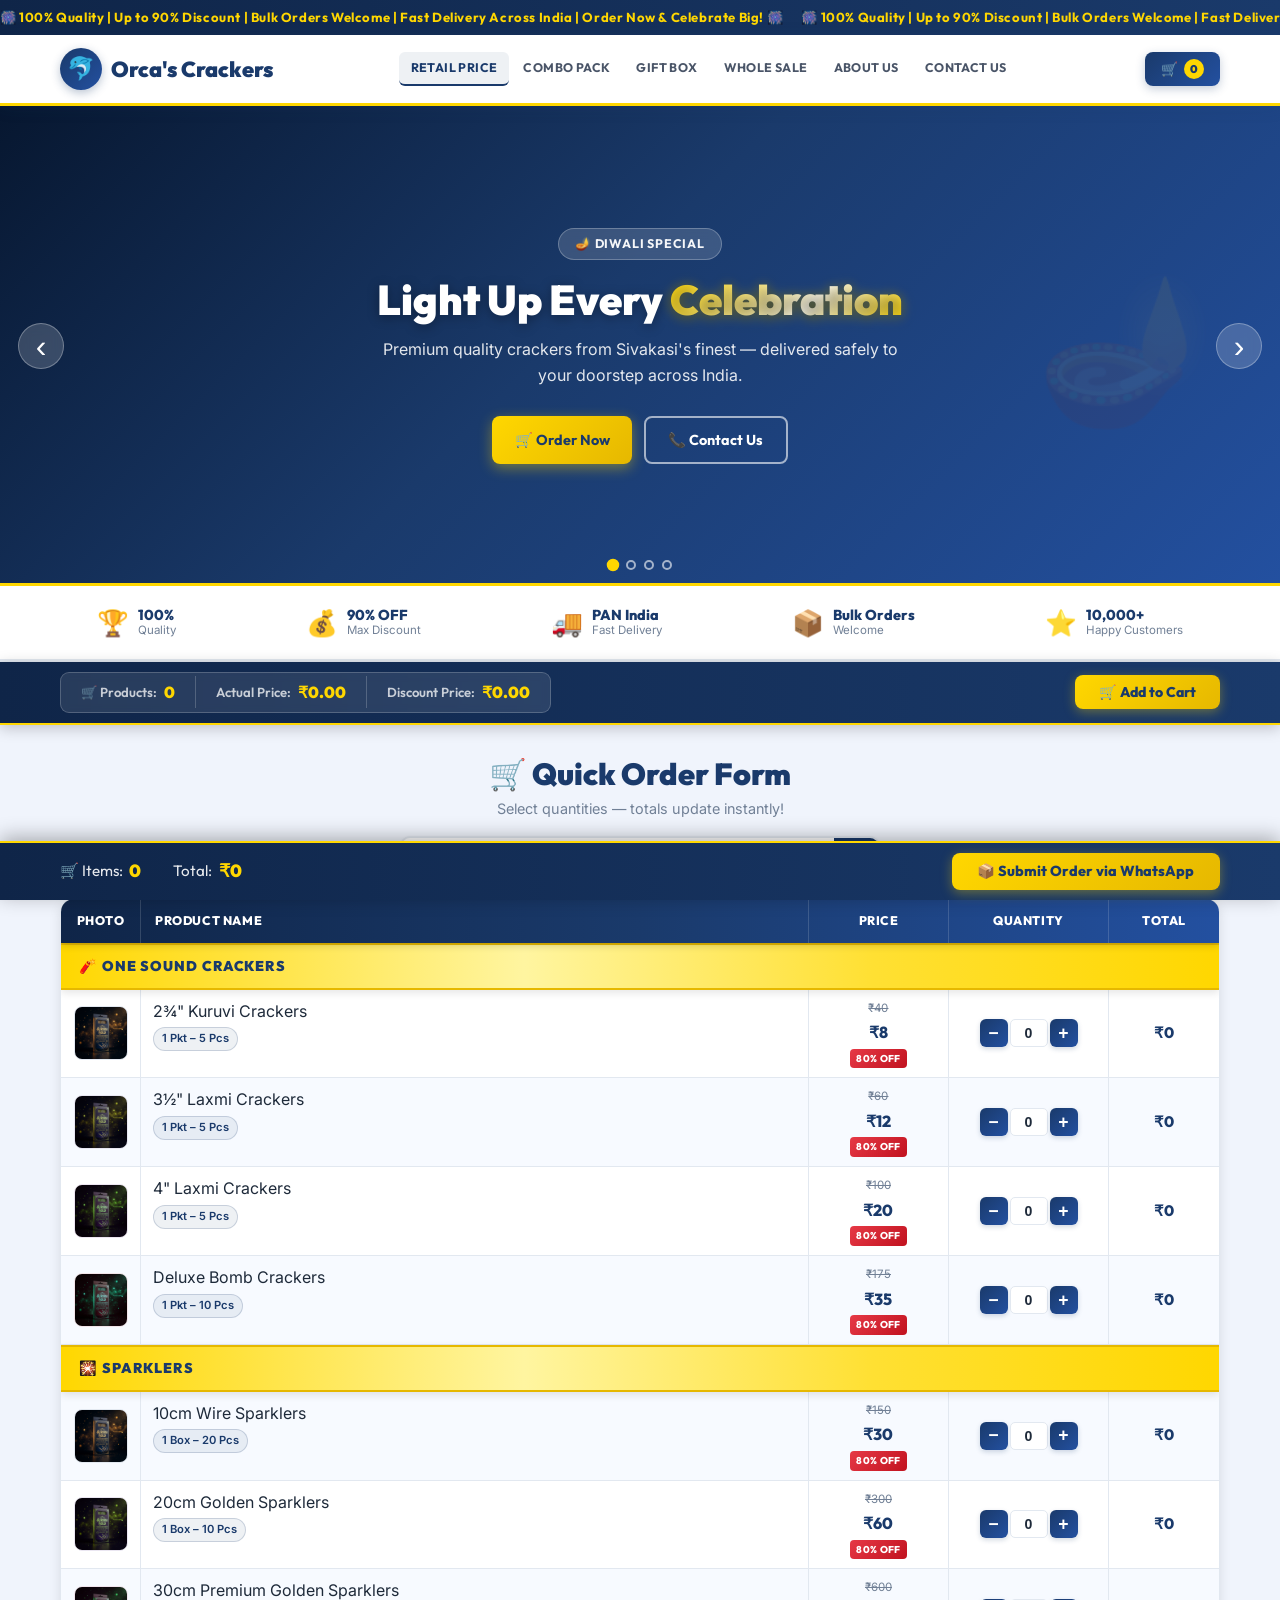
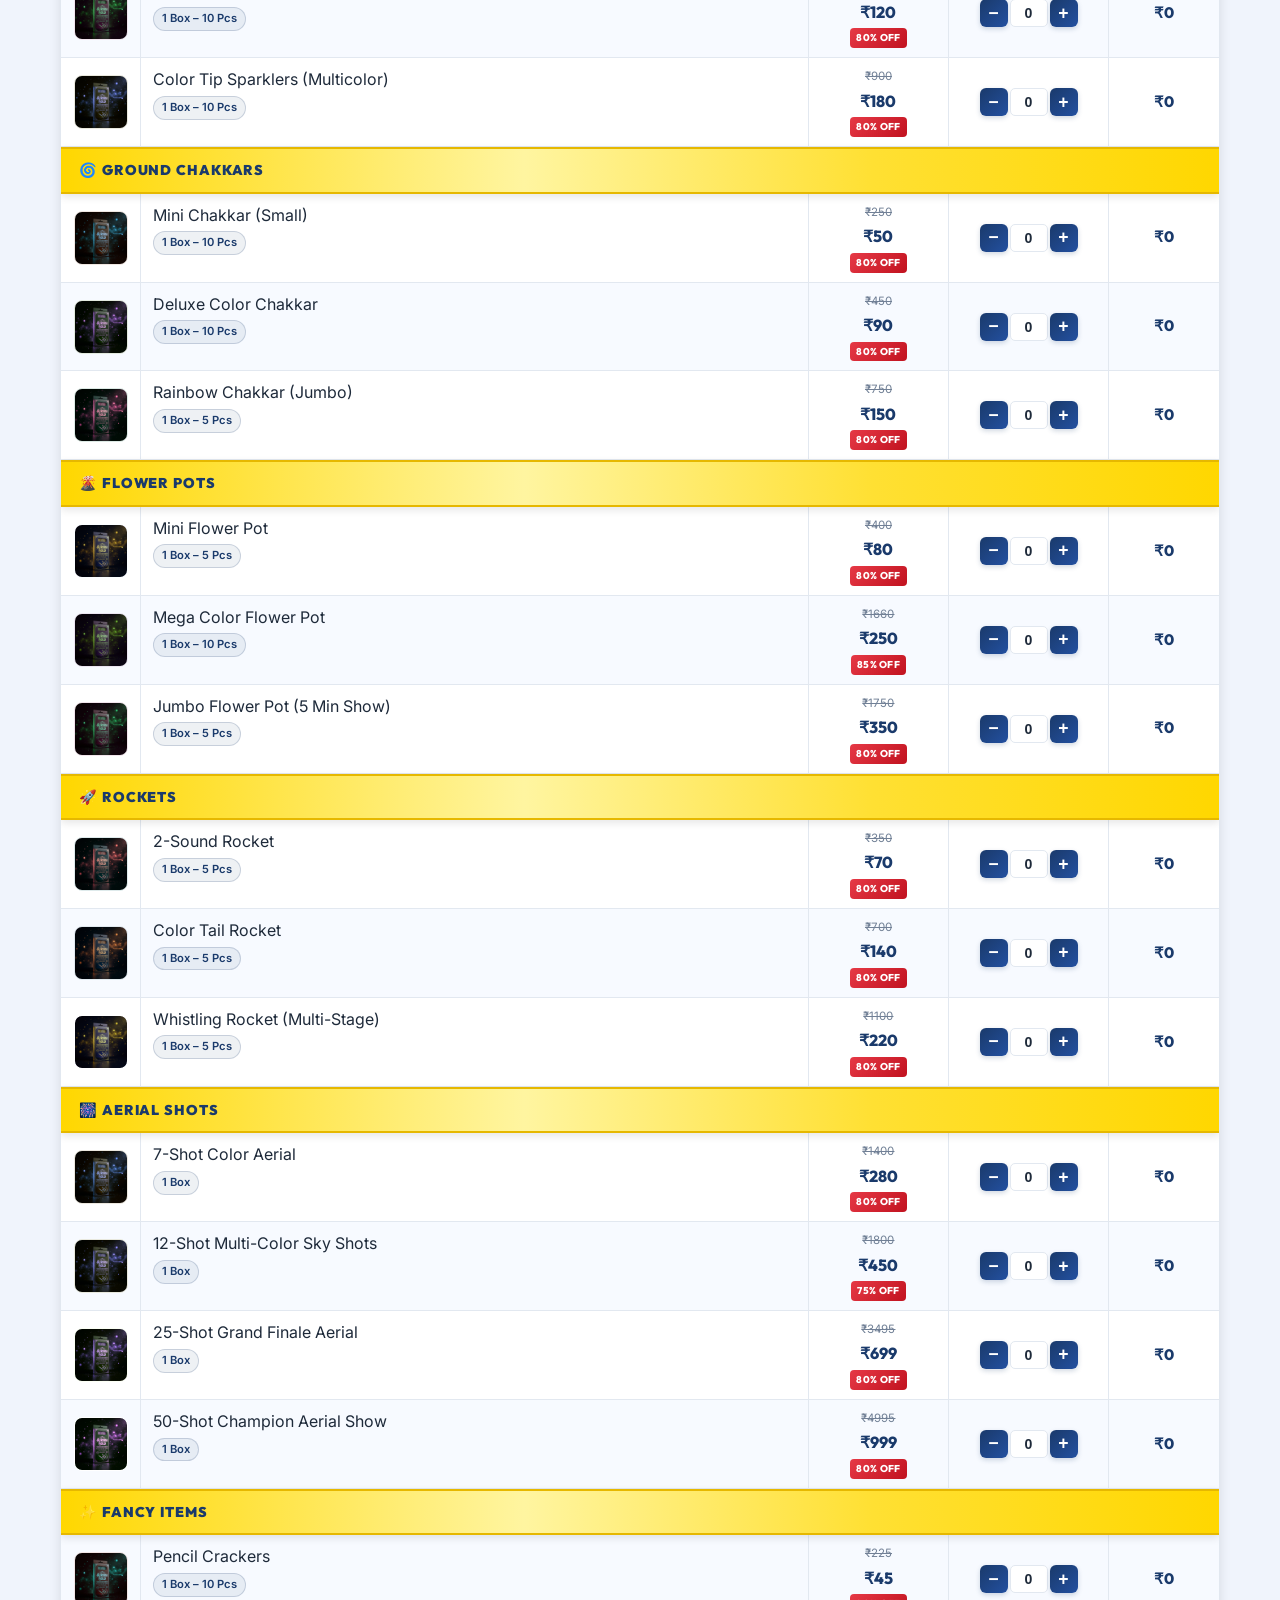
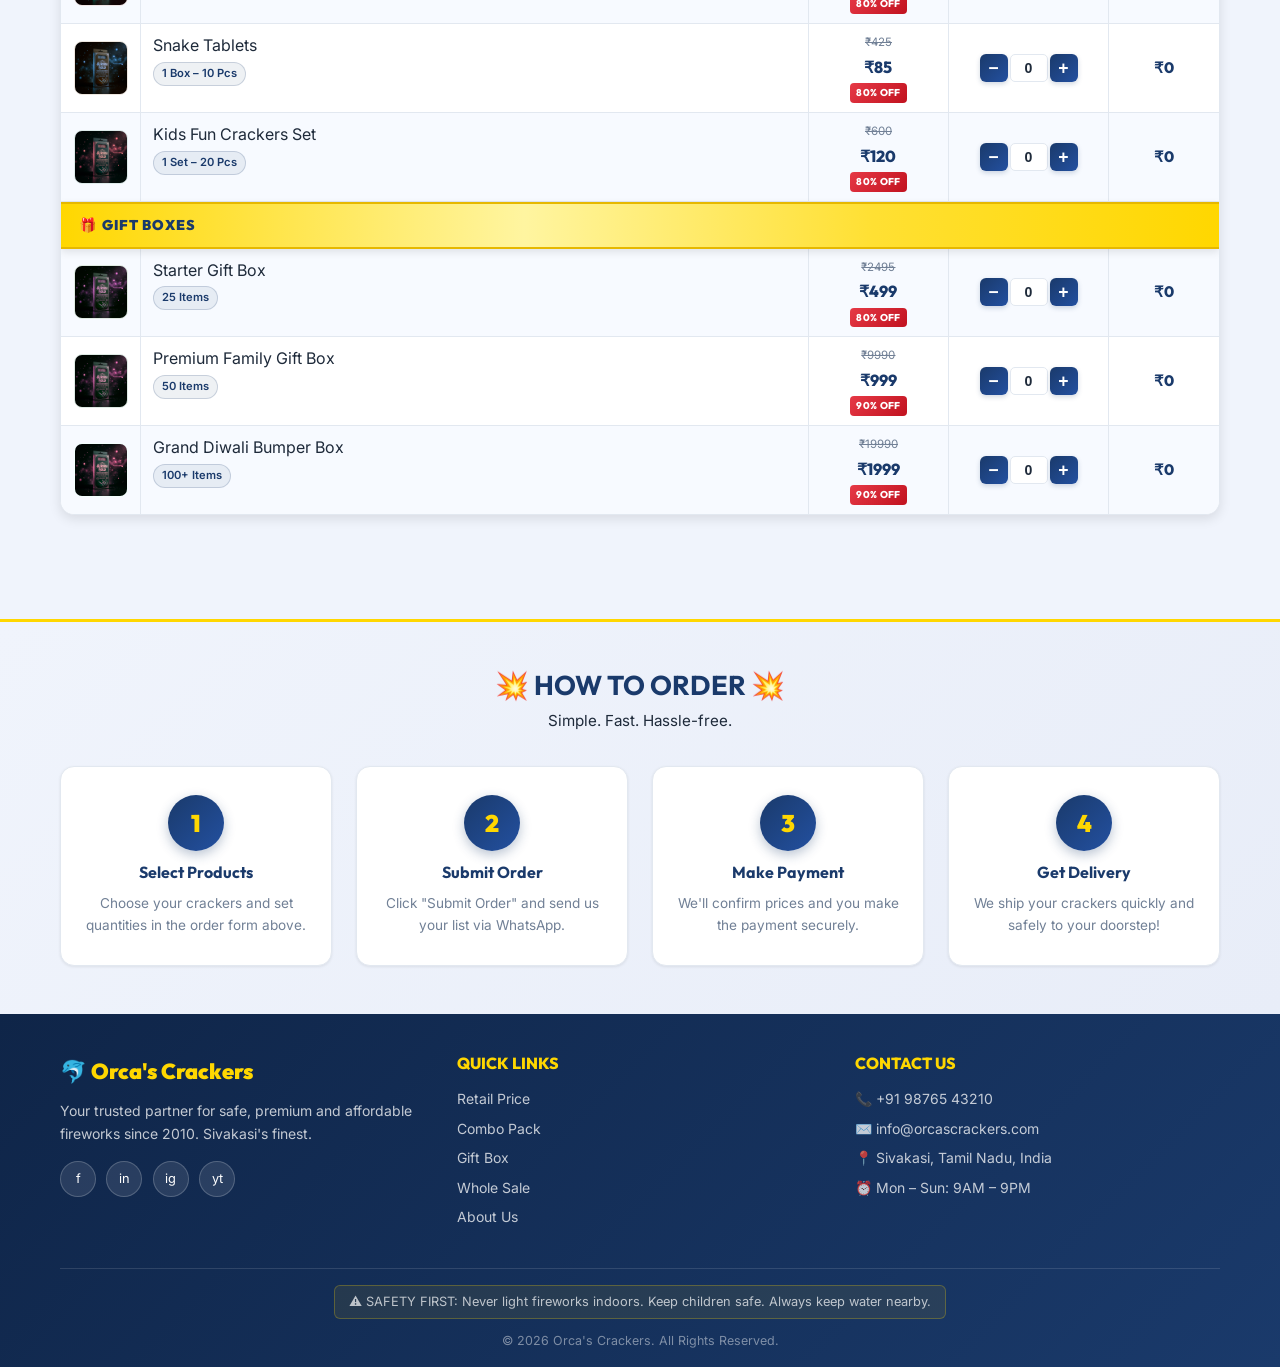
<file: index.html>
<!DOCTYPE html>
<html lang="en">
<head>
  <meta charset="UTF-8">
  <meta name="viewport" content="width=device-width, initial-scale=1.0">
  <title>Orca's Crackers | Buy Firecrackers Online at Best Prices</title>
  <meta name="description" content="Shop premium quality fireworks for Diwali and celebrations. Enjoy up to 90% discount on bulk orders at Orca's Crackers, Sivakasi.">
  <link rel="stylesheet" href="css/design-system.css">
  <link rel="stylesheet" href="css/styles.css">
</head>
<body>

  <!-- Announcement Bar -->
  <div class="announcement-bar">
    <span class="marquee">🎆 100% Quality | Up to 90% Discount | Bulk Orders Welcome | Fast Delivery Across India | Order Now &amp; Celebrate Big! 🎆 &nbsp;&nbsp;&nbsp;&nbsp;&nbsp; 🎆 100% Quality | Up to 90% Discount | Bulk Orders Welcome | Fast Delivery Across India | Order Now &amp; Celebrate Big! 🎆</span>
  </div>

  <!-- Main Header -->
  <header class="main-header">
    <div class="container nav-container">
      <div class="logo">
        <div class="logo-img">🐬</div>
        Orca's Crackers
      </div>

      <nav class="nav-links" id="main-nav">
        <a href="index.html" class="active">Retail Price</a>
        <a href="combo.html">Combo Pack</a>
        <a href="giftbox.html">Gift Box</a>
        <a href="wholesale.html">Whole Sale</a>
        <a href="index.html#about">About Us</a>
        <a href="#contact">Contact Us</a>
      </nav>

      <div style="display:flex;align-items:center;gap:0.75rem;">
        <button class="nav-cart-btn" onclick="document.getElementById('checkout-btn').click()">
          🛒 <span class="cart-count-badge" id="nav-cart-count">0</span>
        </button>
        <button class="mobile-menu-btn" id="mobile-menu-btn">☰</button>
      </div>
    </div>
  </header>

  <!-- Sliding Hero Banner -->
  <section id="home" class="hero-slider" aria-label="Hero Banner">

    <div class="slider-track" id="sliderTrack">

      <!-- Slide 1 -->
      <div class="slide slide-1">
        <div class="hero-particles" aria-hidden="true">
          <span>🎆</span><span>✨</span><span>🎇</span><span>⭐</span><span>🎆</span>
          <span>🌟</span><span>✨</span><span>🎇</span><span>🎆</span><span>⭐</span>
        </div>
        <div class="slide-content">
          <span class="slide-tag">🪔 Diwali Special</span>
          <h1>Light Up Every <span class="slide-highlight">Celebration</span></h1>
          <p>Premium quality crackers from Sivakasi's finest — delivered safely to your doorstep across India.</p>
          <div class="hero-btns">
            <a href="#products" class="btn btn-primary">🛒 Order Now</a>
            <a href="#contact" class="btn btn-outline">📞 Contact Us</a>
          </div>
        </div>
        <div class="slide-deco">🪔</div>
      </div>

      <!-- Slide 2 -->
      <div class="slide slide-2">
        <div class="hero-particles" aria-hidden="true">
          <span>🚀</span><span>💥</span><span>🌋</span><span>🔥</span><span>🚀</span>
          <span>💥</span><span>🌋</span><span>🔥</span><span>🚀</span><span>💥</span>
        </div>
        <div class="slide-content">
          <span class="slide-tag">💰 Massive Savings</span>
          <h1>Up to <span class="slide-highlight">90% Discount</span> on All Orders</h1>
          <p>Wholesale prices for everyone — bulk orders get special pricing. More crackers, less money!</p>
          <div class="hero-btns">
            <a href="#products" class="btn btn-primary">🎆 Shop Now</a>
            <a href="#wholesale" class="btn btn-outline">📦 Bulk Orders</a>
          </div>
        </div>
        <div class="slide-deco">🎆</div>
      </div>

      <!-- Slide 3 -->
      <div class="slide slide-3">
        <div class="hero-particles" aria-hidden="true">
          <span>🎁</span><span>⭐</span><span>🎉</span><span>🌟</span><span>🎁</span>
          <span>⭐</span><span>🎉</span><span>🌟</span><span>🎁</span><span>⭐</span>
        </div>
        <div class="slide-content">
          <span class="slide-tag">🎁 Perfect for Gifting</span>
          <h1>Exclusive <span class="slide-highlight">Gift Boxes</span> for Every Occasion</h1>
          <p>Curated gift sets for Diwali, weddings & festivals. 25 to 100+ items packed beautifully.</p>
          <div class="hero-btns">
            <a href="#giftbox" class="btn btn-primary">🎁 View Gift Boxes</a>
            <a href="#contact" class="btn btn-outline">📞 Enquire Now</a>
          </div>
        </div>
        <div class="slide-deco">🎁</div>
      </div>

      <!-- Slide 4 -->
      <div class="slide slide-4">
        <div class="hero-particles" aria-hidden="true">
          <span>🛡️</span><span>✅</span><span>🚚</span><span>⚡</span><span>🛡️</span>
          <span>✅</span><span>🚚</span><span>⚡</span><span>🛡️</span><span>✅</span>
        </div>
        <div class="slide-content">
          <span class="slide-tag">🚚 Pan India Delivery</span>
          <h1>Safe & <span class="slide-highlight">Fast Delivery</span> to Your Doorstep</h1>
          <p>Secure, moisture-proof packaging. Orders dispatched within 24 hours from Sivakasi.</p>
          <div class="hero-btns">
            <a href="#products" class="btn btn-primary">🛒 Start Ordering</a>
            <a href="#about" class="btn btn-outline">ℹ️ Know More</a>
          </div>
        </div>
        <div class="slide-deco">🚚</div>
      </div>

    </div><!-- /slider-track -->

    <!-- Arrows -->
    <button class="slider-arrow slider-prev" id="sliderPrev" aria-label="Previous">&#8249;</button>
    <button class="slider-arrow slider-next" id="sliderNext" aria-label="Next">&#8250;</button>

    <!-- Dots -->
    <div class="slider-dots" id="sliderDots">
      <button class="dot active" data-index="0" aria-label="Slide 1"></button>
      <button class="dot" data-index="1" aria-label="Slide 2"></button>
      <button class="dot" data-index="2" aria-label="Slide 3"></button>
      <button class="dot" data-index="3" aria-label="Slide 4"></button>
    </div>

  </section>

  <!-- Trust Stats Strip -->
  <div class="trust-strip">
    <div class="container trust-strip-inner">
      <div class="trust-item"><span class="trust-icon">🏆</span><div><strong>100%</strong><small>Quality</small></div></div>
      <div class="trust-item"><span class="trust-icon">💰</span><div><strong>90% OFF</strong><small>Max Discount</small></div></div>
      <div class="trust-item"><span class="trust-icon">🚚</span><div><strong>PAN India</strong><small>Fast Delivery</small></div></div>
      <div class="trust-item"><span class="trust-icon">📦</span><div><strong>Bulk Orders</strong><small>Welcome</small></div></div>
      <div class="trust-item"><span class="trust-icon">⭐</span><div><strong>10,000+</strong><small>Happy Customers</small></div></div>
    </div>
  </div>



  <!-- Sticky Cart Bar -->
  <div class="sticky-top-cart" id="sticky-cart-bar">
    <div class="container sticky-top-cart-container">
      <div class="cart-stats">
        <div class="stat-item"><span class="stat-label">🛒 Products:</span> <span id="top-item-count">0</span></div>
        <div class="stat-divider"></div>
        <div class="stat-item"><span class="stat-label">Actual Price:</span> <span id="top-actual-price">₹0.00</span></div>
        <div class="stat-divider"></div>
        <div class="stat-item"><span class="stat-label">Discount Price:</span> <span id="top-discount-price">₹0.00</span></div>
      </div>
      <button class="top-checkout-btn" onclick="document.getElementById('checkout-btn').click()">🛒 Add to Cart</button>
    </div>
  </div>

  <!-- Quick Order / Product List -->
  <section id="products" class="quick-order">
    <div class="container">
      <div class="order-section-title">
        <h2>🛒 Quick Order Form</h2>
        <p>Select quantities — totals update instantly!</p>
      </div>

      <!-- Search Bar -->
      <div class="product-search-bar">
        <div class="search-box">
          <input type="text" placeholder="Search products..." id="product-search">
          <button class="search-btn">🔍</button>
        </div>
      </div>

      <!-- Single wrapper with all categories -->
      <div class="order-table-wrapper">
        <div class="order-table-head">
          <div>Photo</div>
          <div>Product Name</div>
          <div>Price</div>
          <div>Quantity</div>
          <div>Total</div>
        </div>

        <!-- ════ ONE SOUND CRACKERS ════ -->
        <div class="category-row">🧨 ONE SOUND CRACKERS</div>
        <div class="product-row" data-price="8" data-actual="40"><div class="cell img-cell" data-label="Photo"><img src="assets/images/product_sparkler.png" class="row-img" alt="p"></div><div class="cell name-cell" data-label="Name">2¾" Kuruvi Crackers <span class="pkg-badge">1 Pkt – 5 Pcs</span></div><div class="cell" data-label="Price"><div class="price-cell"><span class="price-old">₹40</span><span class="price-new">₹8</span><span class="disc-tag">80% OFF</span></div></div><div class="cell" data-label="Quantity"><div class="qty-selector"><button class="qty-btn minus">−</button><input type="number" class="qty-input" value="0" min="0"><button class="qty-btn plus">+</button></div></div><div class="cell row-total" data-label="Total">₹0</div></div>
        <div class="product-row" data-price="12" data-actual="60"><div class="cell img-cell" data-label="Photo"><img src="assets/images/product_sparkler.png" class="row-img" alt="p" style="filter:hue-rotate(30deg)"></div><div class="cell name-cell" data-label="Name">3½" Laxmi Crackers <span class="pkg-badge">1 Pkt – 5 Pcs</span></div><div class="cell" data-label="Price"><div class="price-cell"><span class="price-old">₹60</span><span class="price-new">₹12</span><span class="disc-tag">80% OFF</span></div></div><div class="cell" data-label="Quantity"><div class="qty-selector"><button class="qty-btn minus">−</button><input type="number" class="qty-input" value="0" min="0"><button class="qty-btn plus">+</button></div></div><div class="cell row-total" data-label="Total">₹0</div></div>
        <div class="product-row" data-price="20" data-actual="100"><div class="cell img-cell" data-label="Photo"><img src="assets/images/product_sparkler.png" class="row-img" alt="p" style="filter:hue-rotate(60deg)"></div><div class="cell name-cell" data-label="Name">4" Laxmi Crackers <span class="pkg-badge">1 Pkt – 5 Pcs</span></div><div class="cell" data-label="Price"><div class="price-cell"><span class="price-old">₹100</span><span class="price-new">₹20</span><span class="disc-tag">80% OFF</span></div></div><div class="cell" data-label="Quantity"><div class="qty-selector"><button class="qty-btn minus">−</button><input type="number" class="qty-input" value="0" min="0"><button class="qty-btn plus">+</button></div></div><div class="cell row-total" data-label="Total">₹0</div></div>
        <div class="product-row" data-price="35" data-actual="175"><div class="cell img-cell" data-label="Photo"><img src="assets/images/product_sparkler.png" class="row-img" alt="p" style="filter:hue-rotate(120deg)"></div><div class="cell name-cell" data-label="Name">Deluxe Bomb Crackers <span class="pkg-badge">1 Pkt – 10 Pcs</span></div><div class="cell" data-label="Price"><div class="price-cell"><span class="price-old">₹175</span><span class="price-new">₹35</span><span class="disc-tag">80% OFF</span></div></div><div class="cell" data-label="Quantity"><div class="qty-selector"><button class="qty-btn minus">−</button><input type="number" class="qty-input" value="0" min="0"><button class="qty-btn plus">+</button></div></div><div class="cell row-total" data-label="Total">₹0</div></div>

        <!-- ════ SPARKLERS ════ -->
        <div class="category-row">🎇 SPARKLERS</div>
        <div class="product-row" data-price="30" data-actual="150"><div class="cell img-cell" data-label="Photo"><img src="assets/images/product_sparkler.png" class="row-img" alt="p"></div><div class="cell name-cell" data-label="Name">10cm Wire Sparklers <span class="pkg-badge">1 Box – 20 Pcs</span></div><div class="cell" data-label="Price"><div class="price-cell"><span class="price-old">₹150</span><span class="price-new">₹30</span><span class="disc-tag">80% OFF</span></div></div><div class="cell" data-label="Quantity"><div class="qty-selector"><button class="qty-btn minus">−</button><input type="number" class="qty-input" value="0" min="0"><button class="qty-btn plus">+</button></div></div><div class="cell row-total" data-label="Total">₹0</div></div>
        <div class="product-row" data-price="60" data-actual="300"><div class="cell img-cell" data-label="Photo"><img src="assets/images/product_sparkler.png" class="row-img" alt="p" style="filter:hue-rotate(45deg)"></div><div class="cell name-cell" data-label="Name">20cm Golden Sparklers <span class="pkg-badge">1 Box – 10 Pcs</span></div><div class="cell" data-label="Price"><div class="price-cell"><span class="price-old">₹300</span><span class="price-new">₹60</span><span class="disc-tag">80% OFF</span></div></div><div class="cell" data-label="Quantity"><div class="qty-selector"><button class="qty-btn minus">−</button><input type="number" class="qty-input" value="0" min="0"><button class="qty-btn plus">+</button></div></div><div class="cell row-total" data-label="Total">₹0</div></div>
        <div class="product-row" data-price="120" data-actual="600"><div class="cell img-cell" data-label="Photo"><img src="assets/images/product_sparkler.png" class="row-img" alt="p" style="filter:hue-rotate(90deg)"></div><div class="cell name-cell" data-label="Name">30cm Premium Golden Sparklers <span class="pkg-badge">1 Box – 10 Pcs</span></div><div class="cell" data-label="Price"><div class="price-cell"><span class="price-old">₹600</span><span class="price-new">₹120</span><span class="disc-tag">80% OFF</span></div></div><div class="cell" data-label="Quantity"><div class="qty-selector"><button class="qty-btn minus">−</button><input type="number" class="qty-input" value="0" min="0"><button class="qty-btn plus">+</button></div></div><div class="cell row-total" data-label="Total">₹0</div></div>
        <div class="product-row" data-price="180" data-actual="900"><div class="cell img-cell" data-label="Photo"><img src="assets/images/product_sparkler.png" class="row-img" alt="p" style="filter:hue-rotate(200deg)"></div><div class="cell name-cell" data-label="Name">Color Tip Sparklers (Multicolor) <span class="pkg-badge">1 Box – 10 Pcs</span></div><div class="cell" data-label="Price"><div class="price-cell"><span class="price-old">₹900</span><span class="price-new">₹180</span><span class="disc-tag">80% OFF</span></div></div><div class="cell" data-label="Quantity"><div class="qty-selector"><button class="qty-btn minus">−</button><input type="number" class="qty-input" value="0" min="0"><button class="qty-btn plus">+</button></div></div><div class="cell row-total" data-label="Total">₹0</div></div>

        <!-- ════ GROUND CHAKKARS ════ -->
        <div class="category-row">🌀 GROUND CHAKKARS</div>
        <div class="product-row" data-price="50" data-actual="250"><div class="cell img-cell" data-label="Photo"><img src="assets/images/product_sparkler.png" class="row-img" alt="p" style="filter:hue-rotate(160deg)"></div><div class="cell name-cell" data-label="Name">Mini Chakkar (Small) <span class="pkg-badge">1 Box – 10 Pcs</span></div><div class="cell" data-label="Price"><div class="price-cell"><span class="price-old">₹250</span><span class="price-new">₹50</span><span class="disc-tag">80% OFF</span></div></div><div class="cell" data-label="Quantity"><div class="qty-selector"><button class="qty-btn minus">−</button><input type="number" class="qty-input" value="0" min="0"><button class="qty-btn plus">+</button></div></div><div class="cell row-total" data-label="Total">₹0</div></div>
        <div class="product-row" data-price="90" data-actual="450"><div class="cell img-cell" data-label="Photo"><img src="assets/images/product_sparkler.png" class="row-img" alt="p" style="filter:hue-rotate(240deg)"></div><div class="cell name-cell" data-label="Name">Deluxe Color Chakkar <span class="pkg-badge">1 Box – 10 Pcs</span></div><div class="cell" data-label="Price"><div class="price-cell"><span class="price-old">₹450</span><span class="price-new">₹90</span><span class="disc-tag">80% OFF</span></div></div><div class="cell" data-label="Quantity"><div class="qty-selector"><button class="qty-btn minus">−</button><input type="number" class="qty-input" value="0" min="0"><button class="qty-btn plus">+</button></div></div><div class="cell row-total" data-label="Total">₹0</div></div>
        <div class="product-row" data-price="150" data-actual="750"><div class="cell img-cell" data-label="Photo"><img src="assets/images/product_sparkler.png" class="row-img" alt="p" style="filter:hue-rotate(290deg)"></div><div class="cell name-cell" data-label="Name">Rainbow Chakkar (Jumbo) <span class="pkg-badge">1 Box – 5 Pcs</span></div><div class="cell" data-label="Price"><div class="price-cell"><span class="price-old">₹750</span><span class="price-new">₹150</span><span class="disc-tag">80% OFF</span></div></div><div class="cell" data-label="Quantity"><div class="qty-selector"><button class="qty-btn minus">−</button><input type="number" class="qty-input" value="0" min="0"><button class="qty-btn plus">+</button></div></div><div class="cell row-total" data-label="Total">₹0</div></div>

        <!-- ════ FLOWER POTS ════ -->
        <div class="category-row">🌋 FLOWER POTS</div>
        <div class="product-row" data-price="80" data-actual="400"><div class="cell img-cell" data-label="Photo"><img src="assets/images/product_sparkler.png" class="row-img" alt="p" style="filter:hue-rotate(15deg)brightness(1.1)"></div><div class="cell name-cell" data-label="Name">Mini Flower Pot <span class="pkg-badge">1 Box – 5 Pcs</span></div><div class="cell" data-label="Price"><div class="price-cell"><span class="price-old">₹400</span><span class="price-new">₹80</span><span class="disc-tag">80% OFF</span></div></div><div class="cell" data-label="Quantity"><div class="qty-selector"><button class="qty-btn minus">−</button><input type="number" class="qty-input" value="0" min="0"><button class="qty-btn plus">+</button></div></div><div class="cell row-total" data-label="Total">₹0</div></div>
        <div class="product-row" data-price="250" data-actual="1660"><div class="cell img-cell" data-label="Photo"><img src="assets/images/product_sparkler.png" class="row-img" alt="p" style="filter:hue-rotate(55deg)"></div><div class="cell name-cell" data-label="Name">Mega Color Flower Pot <span class="pkg-badge">1 Box – 10 Pcs</span></div><div class="cell" data-label="Price"><div class="price-cell"><span class="price-old">₹1660</span><span class="price-new">₹250</span><span class="disc-tag">85% OFF</span></div></div><div class="cell" data-label="Quantity"><div class="qty-selector"><button class="qty-btn minus">−</button><input type="number" class="qty-input" value="0" min="0"><button class="qty-btn plus">+</button></div></div><div class="cell row-total" data-label="Total">₹0</div></div>
        <div class="product-row" data-price="350" data-actual="1750"><div class="cell img-cell" data-label="Photo"><img src="assets/images/product_sparkler.png" class="row-img" alt="p" style="filter:hue-rotate(100deg)"></div><div class="cell name-cell" data-label="Name">Jumbo Flower Pot (5 Min Show) <span class="pkg-badge">1 Box – 5 Pcs</span></div><div class="cell" data-label="Price"><div class="price-cell"><span class="price-old">₹1750</span><span class="price-new">₹350</span><span class="disc-tag">80% OFF</span></div></div><div class="cell" data-label="Quantity"><div class="qty-selector"><button class="qty-btn minus">−</button><input type="number" class="qty-input" value="0" min="0"><button class="qty-btn plus">+</button></div></div><div class="cell row-total" data-label="Total">₹0</div></div>

        <!-- ════ ROCKETS ════ -->
        <div class="category-row">🚀 ROCKETS</div>
        <div class="product-row" data-price="70" data-actual="350"><div class="cell img-cell" data-label="Photo"><img src="assets/images/product_sparkler.png" class="row-img" alt="p" style="filter:hue-rotate(320deg)"></div><div class="cell name-cell" data-label="Name">2-Sound Rocket <span class="pkg-badge">1 Box – 5 Pcs</span></div><div class="cell" data-label="Price"><div class="price-cell"><span class="price-old">₹350</span><span class="price-new">₹70</span><span class="disc-tag">80% OFF</span></div></div><div class="cell" data-label="Quantity"><div class="qty-selector"><button class="qty-btn minus">−</button><input type="number" class="qty-input" value="0" min="0"><button class="qty-btn plus">+</button></div></div><div class="cell row-total" data-label="Total">₹0</div></div>
        <div class="product-row" data-price="140" data-actual="700"><div class="cell img-cell" data-label="Photo"><img src="assets/images/product_sparkler.png" class="row-img" alt="p" style="filter:hue-rotate(350deg)"></div><div class="cell name-cell" data-label="Name">Color Tail Rocket <span class="pkg-badge">1 Box – 5 Pcs</span></div><div class="cell" data-label="Price"><div class="price-cell"><span class="price-old">₹700</span><span class="price-new">₹140</span><span class="disc-tag">80% OFF</span></div></div><div class="cell" data-label="Quantity"><div class="qty-selector"><button class="qty-btn minus">−</button><input type="number" class="qty-input" value="0" min="0"><button class="qty-btn plus">+</button></div></div><div class="cell row-total" data-label="Total">₹0</div></div>
        <div class="product-row" data-price="220" data-actual="1100"><div class="cell img-cell" data-label="Photo"><img src="assets/images/product_sparkler.png" class="row-img" alt="p" style="filter:hue-rotate(380deg)brightness(1.2)"></div><div class="cell name-cell" data-label="Name">Whistling Rocket (Multi-Stage) <span class="pkg-badge">1 Box – 5 Pcs</span></div><div class="cell" data-label="Price"><div class="price-cell"><span class="price-old">₹1100</span><span class="price-new">₹220</span><span class="disc-tag">80% OFF</span></div></div><div class="cell" data-label="Quantity"><div class="qty-selector"><button class="qty-btn minus">−</button><input type="number" class="qty-input" value="0" min="0"><button class="qty-btn plus">+</button></div></div><div class="cell row-total" data-label="Total">₹0</div></div>

        <!-- ════ AERIAL SHOTS ════ -->
        <div class="category-row">🎆 AERIAL SHOTS</div>
        <div class="product-row" data-price="280" data-actual="1400"><div class="cell img-cell" data-label="Photo"><img src="assets/images/product_sparkler.png" class="row-img" alt="p" style="filter:hue-rotate(190deg)"></div><div class="cell name-cell" data-label="Name">7-Shot Color Aerial <span class="pkg-badge">1 Box</span></div><div class="cell" data-label="Price"><div class="price-cell"><span class="price-old">₹1400</span><span class="price-new">₹280</span><span class="disc-tag">80% OFF</span></div></div><div class="cell" data-label="Quantity"><div class="qty-selector"><button class="qty-btn minus">−</button><input type="number" class="qty-input" value="0" min="0"><button class="qty-btn plus">+</button></div></div><div class="cell row-total" data-label="Total">₹0</div></div>
        <div class="product-row" data-price="450" data-actual="1800"><div class="cell img-cell" data-label="Photo"><img src="assets/images/product_sparkler.png" class="row-img" alt="p" style="filter:hue-rotate(210deg)"></div><div class="cell name-cell" data-label="Name">12-Shot Multi-Color Sky Shots <span class="pkg-badge">1 Box</span></div><div class="cell" data-label="Price"><div class="price-cell"><span class="price-old">₹1800</span><span class="price-new">₹450</span><span class="disc-tag">75% OFF</span></div></div><div class="cell" data-label="Quantity"><div class="qty-selector"><button class="qty-btn minus">−</button><input type="number" class="qty-input" value="0" min="0"><button class="qty-btn plus">+</button></div></div><div class="cell row-total" data-label="Total">₹0</div></div>
        <div class="product-row" data-price="699" data-actual="3495"><div class="cell img-cell" data-label="Photo"><img src="assets/images/product_sparkler.png" class="row-img" alt="p" style="filter:hue-rotate(230deg)brightness(1.1)"></div><div class="cell name-cell" data-label="Name">25-Shot Grand Finale Aerial <span class="pkg-badge">1 Box</span></div><div class="cell" data-label="Price"><div class="price-cell"><span class="price-old">₹3495</span><span class="price-new">₹699</span><span class="disc-tag">80% OFF</span></div></div><div class="cell" data-label="Quantity"><div class="qty-selector"><button class="qty-btn minus">−</button><input type="number" class="qty-input" value="0" min="0"><button class="qty-btn plus">+</button></div></div><div class="cell row-total" data-label="Total">₹0</div></div>
        <div class="product-row" data-price="999" data-actual="4995"><div class="cell img-cell" data-label="Photo"><img src="assets/images/product_sparkler.png" class="row-img" alt="p" style="filter:hue-rotate(250deg)brightness(1.2)"></div><div class="cell name-cell" data-label="Name">50-Shot Champion Aerial Show <span class="pkg-badge">1 Box</span></div><div class="cell" data-label="Price"><div class="price-cell"><span class="price-old">₹4995</span><span class="price-new">₹999</span><span class="disc-tag">80% OFF</span></div></div><div class="cell" data-label="Quantity"><div class="qty-selector"><button class="qty-btn minus">−</button><input type="number" class="qty-input" value="0" min="0"><button class="qty-btn plus">+</button></div></div><div class="cell row-total" data-label="Total">₹0</div></div>

        <!-- ════ FANCY ITEMS ════ -->
        <div class="category-row">✨ FANCY ITEMS</div>
        <div class="product-row" data-price="45" data-actual="225"><div class="cell img-cell" data-label="Photo"><img src="assets/images/product_sparkler.png" class="row-img" alt="p" style="filter:hue-rotate(135deg)"></div><div class="cell name-cell" data-label="Name">Pencil Crackers <span class="pkg-badge">1 Box – 10 Pcs</span></div><div class="cell" data-label="Price"><div class="price-cell"><span class="price-old">₹225</span><span class="price-new">₹45</span><span class="disc-tag">80% OFF</span></div></div><div class="cell" data-label="Quantity"><div class="qty-selector"><button class="qty-btn minus">−</button><input type="number" class="qty-input" value="0" min="0"><button class="qty-btn plus">+</button></div></div><div class="cell row-total" data-label="Total">₹0</div></div>
        <div class="product-row" data-price="85" data-actual="425"><div class="cell img-cell" data-label="Photo"><img src="assets/images/product_sparkler.png" class="row-img" alt="p" style="filter:hue-rotate(175deg)"></div><div class="cell name-cell" data-label="Name">Snake Tablets <span class="pkg-badge">1 Box – 10 Pcs</span></div><div class="cell" data-label="Price"><div class="price-cell"><span class="price-old">₹425</span><span class="price-new">₹85</span><span class="disc-tag">80% OFF</span></div></div><div class="cell" data-label="Quantity"><div class="qty-selector"><button class="qty-btn minus">−</button><input type="number" class="qty-input" value="0" min="0"><button class="qty-btn plus">+</button></div></div><div class="cell row-total" data-label="Total">₹0</div></div>
        <div class="product-row" data-price="120" data-actual="600"><div class="cell img-cell" data-label="Photo"><img src="assets/images/product_sparkler.png" class="row-img" alt="p" style="filter:hue-rotate(310deg)"></div><div class="cell name-cell" data-label="Name">Kids Fun Crackers Set <span class="pkg-badge">1 Set – 20 Pcs</span></div><div class="cell" data-label="Price"><div class="price-cell"><span class="price-old">₹600</span><span class="price-new">₹120</span><span class="disc-tag">80% OFF</span></div></div><div class="cell" data-label="Quantity"><div class="qty-selector"><button class="qty-btn minus">−</button><input type="number" class="qty-input" value="0" min="0"><button class="qty-btn plus">+</button></div></div><div class="cell row-total" data-label="Total">₹0</div></div>

        <!-- ════ GIFT BOXES ════ -->
        <div class="category-row">🎁 GIFT BOXES</div>
        <div class="product-row" data-price="499" data-actual="2495"><div class="cell img-cell" data-label="Photo"><img src="assets/images/product_sparkler.png" class="row-img" alt="p" style="filter:hue-rotate(265deg)"></div><div class="cell name-cell" data-label="Name">Starter Gift Box <span class="pkg-badge">25 Items</span></div><div class="cell" data-label="Price"><div class="price-cell"><span class="price-old">₹2495</span><span class="price-new">₹499</span><span class="disc-tag">80% OFF</span></div></div><div class="cell" data-label="Quantity"><div class="qty-selector"><button class="qty-btn minus">−</button><input type="number" class="qty-input" value="0" min="0"><button class="qty-btn plus">+</button></div></div><div class="cell row-total" data-label="Total">₹0</div></div>
        <div class="product-row" data-price="999" data-actual="9990"><div class="cell img-cell" data-label="Photo"><img src="assets/images/product_sparkler.png" class="row-img" alt="p" style="filter:hue-rotate(280deg)"></div><div class="cell name-cell" data-label="Name">Premium Family Gift Box <span class="pkg-badge">50 Items</span></div><div class="cell" data-label="Price"><div class="price-cell"><span class="price-old">₹9990</span><span class="price-new">₹999</span><span class="disc-tag">90% OFF</span></div></div><div class="cell" data-label="Quantity"><div class="qty-selector"><button class="qty-btn minus">−</button><input type="number" class="qty-input" value="0" min="0"><button class="qty-btn plus">+</button></div></div><div class="cell row-total" data-label="Total">₹0</div></div>
        <div class="product-row" data-price="1999" data-actual="19990"><div class="cell img-cell" data-label="Photo"><img src="assets/images/product_sparkler.png" class="row-img" alt="p" style="filter:hue-rotate(295deg)brightness(1.1)"></div><div class="cell name-cell" data-label="Name">Grand Diwali Bumper Box <span class="pkg-badge">100+ Items</span></div><div class="cell" data-label="Price"><div class="price-cell"><span class="price-old">₹19990</span><span class="price-new">₹1999</span><span class="disc-tag">90% OFF</span></div></div><div class="cell" data-label="Quantity"><div class="qty-selector"><button class="qty-btn minus">−</button><input type="number" class="qty-input" value="0" min="0"><button class="qty-btn plus">+</button></div></div><div class="cell row-total" data-label="Total">₹0</div></div>

      </div><!-- end order-table-wrapper -->

    </div>
  </section>


  <!-- How to Order -->
  <section id="about" class="how-to-order">
    <div class="container">
      <div class="section-title">
        <h2>💥 How to Order 💥</h2>
        <p style="color:var(--color-text-light);margin-top:0.5rem;font-size:0.95rem;">Simple. Fast. Hassle-free.</p>
      </div>
      <div class="steps-grid">
        <div class="step-item">
          <div class="step-number">1</div>
          <h3>Select Products</h3>
          <p>Choose your crackers and set quantities in the order form above.</p>
        </div>
        <div class="step-item">
          <div class="step-number">2</div>
          <h3>Submit Order</h3>
          <p>Click "Submit Order" and send us your list via WhatsApp.</p>
        </div>
        <div class="step-item">
          <div class="step-number">3</div>
          <h3>Make Payment</h3>
          <p>We'll confirm prices and you make the payment securely.</p>
        </div>
        <div class="step-item">
          <div class="step-number">4</div>
          <h3>Get Delivery</h3>
          <p>We ship your crackers quickly and safely to your doorstep!</p>
        </div>
      </div>
    </div>
  </section>

  <!-- Footer -->
  <footer id="contact" class="footer">
    <div class="container">
      <div class="footer-grid">
        <div class="footer-col">
          <div class="footer-logo">🐬 Orca's Crackers</div>
          <p>Your trusted partner for safe, premium and affordable fireworks since 2010. Sivakasi's finest.</p>
          <div class="social-icons">
            <a href="#">f</a>
            <a href="#">in</a>
            <a href="#">ig</a>
            <a href="#">yt</a>
          </div>
        </div>
        <div class="footer-col">
          <h3>Quick Links</h3>
          <ul>
            <li><a href="index.html">Retail Price</a></li>
            <li><a href="combo.html">Combo Pack</a></li>
            <li><a href="giftbox.html">Gift Box</a></li>
            <li><a href="wholesale.html">Whole Sale</a></li>
            <li><a href="index.html#about">About Us</a></li>
          </ul>
        </div>
        <div class="footer-col">
          <h3>Contact Us</h3>
          <ul>
            <li>📞 +91 98765 43210</li>
            <li>✉️ info@orcascrackers.com</li>
            <li>📍 Sivakasi, Tamil Nadu, India</li>
            <li>⏰ Mon – Sun: 9AM – 9PM</li>
          </ul>
        </div>
      </div>
      <div class="footer-bottom">
        <div class="safety-disclaimer">⚠️ SAFETY FIRST: Never light fireworks indoors. Keep children safe. Always keep water nearby.</div>
        <p>&copy; 2026 Orca's Crackers. All Rights Reserved.</p>
      </div>
    </div>
  </footer>

  <!-- Sticky Bottom Cart -->
  <div class="sticky-cart-footer">
    <div class="container cart-summary-container">
      <div class="cart-details">
        <div class="cart-items-count">🛒 Items: <span id="global-item-count">0</span></div>
        <div class="cart-total-amount">Total: <span id="global-total-amount">₹0</span></div>
      </div>
      <button id="checkout-btn">📦 Submit Order via WhatsApp</button>
    </div>
  </div>

  <script src="js/main.js"></script>
</body>
</html>
</file>
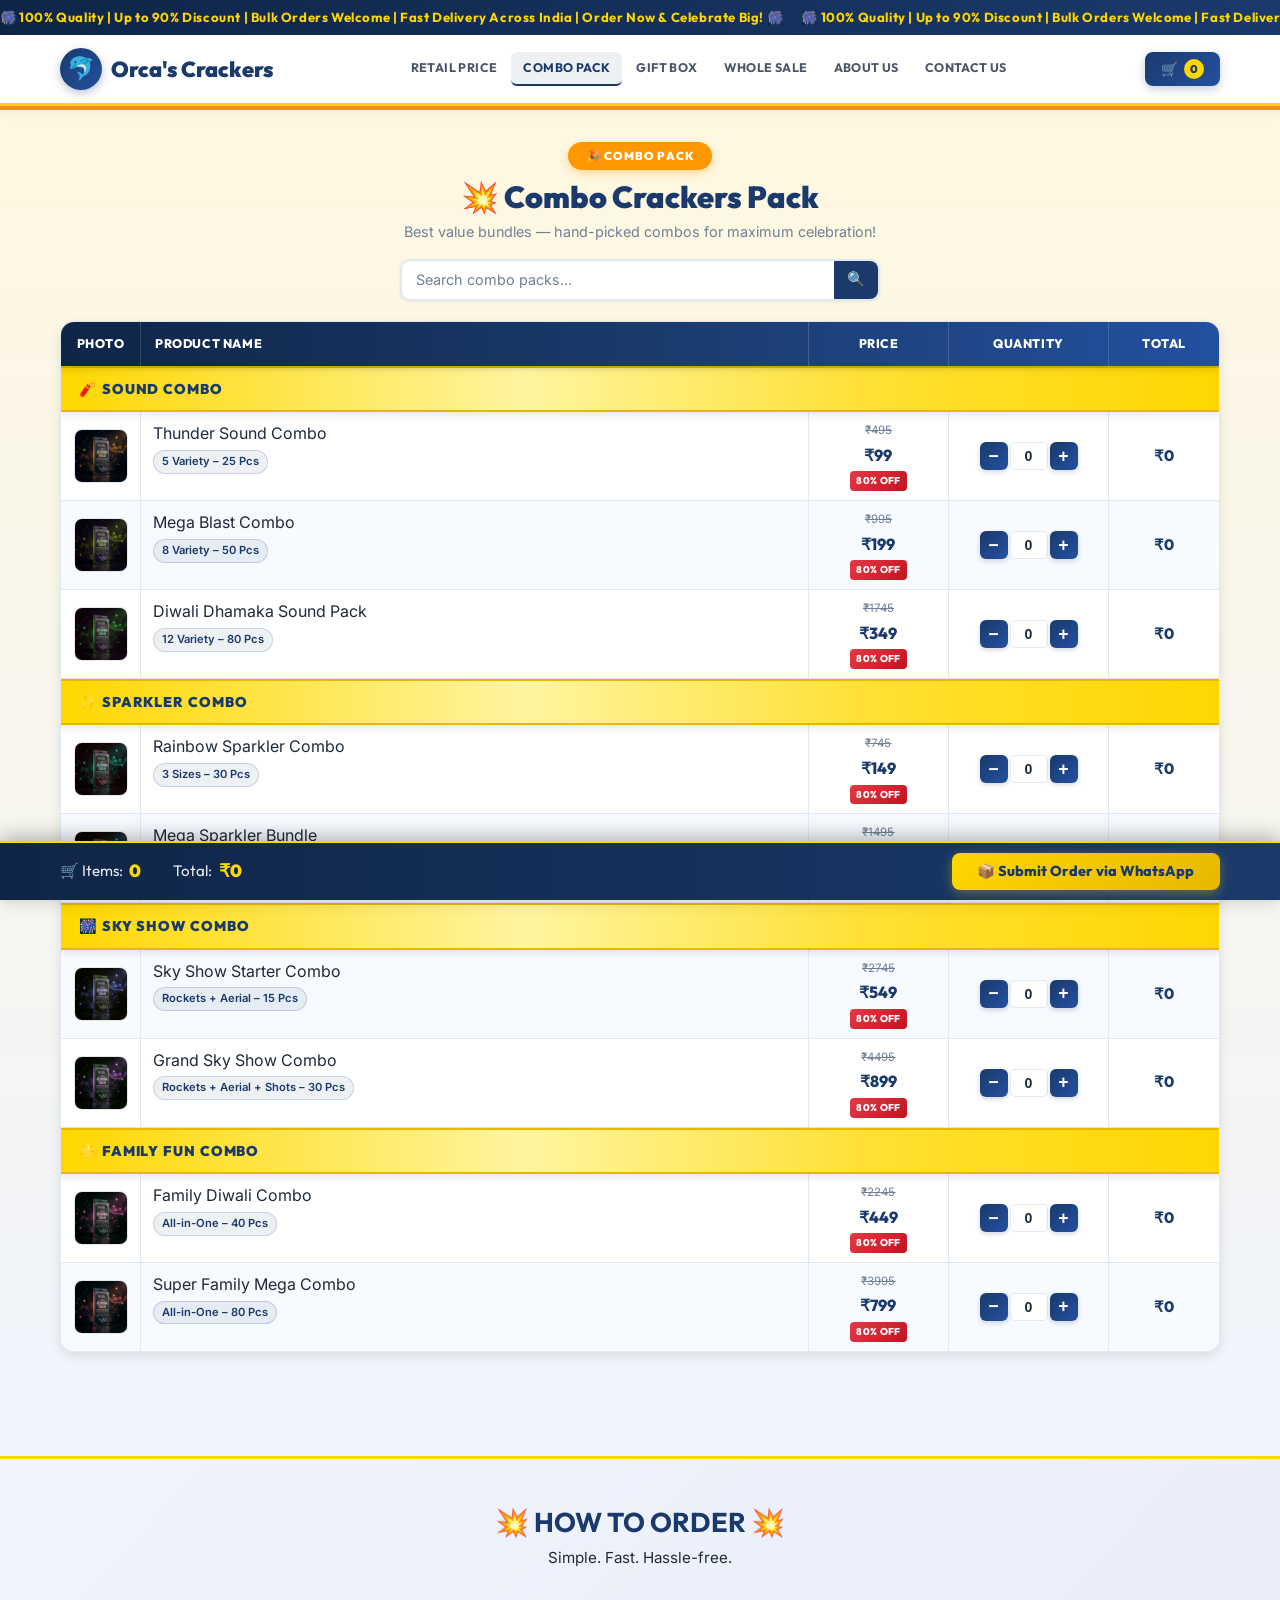
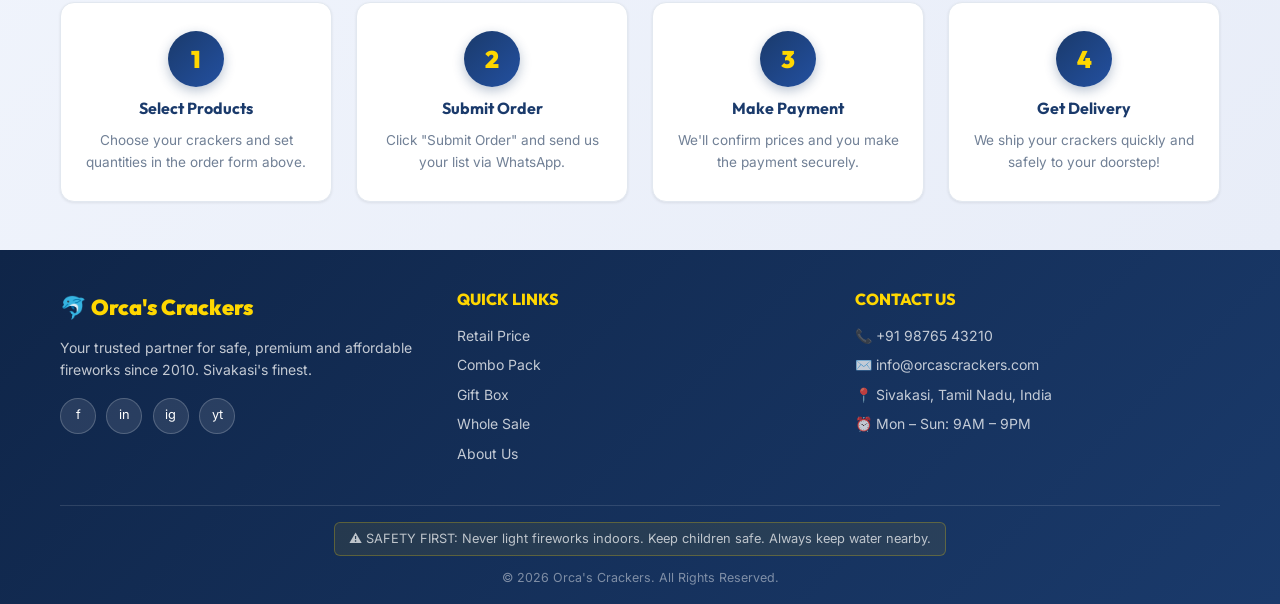
<file: combo.html>
<!DOCTYPE html>
<html lang="en">
<head>
  <meta charset="UTF-8">
  <meta name="viewport" content="width=device-width, initial-scale=1.0">
  <title>Orca's Crackers | Buy Firecrackers Online at Best Prices</title>
  <meta name="description" content="Shop premium quality fireworks for Diwali and celebrations. Enjoy up to 90% discount on bulk orders at Orca's Crackers, Sivakasi.">
  <link rel="stylesheet" href="css/design-system.css">
  <link rel="stylesheet" href="css/styles.css">
</head>
<body>

  <!-- Announcement Bar -->
  <div class="announcement-bar">
    <span class="marquee">🎆 100% Quality | Up to 90% Discount | Bulk Orders Welcome | Fast Delivery Across India | Order Now &amp; Celebrate Big! 🎆 &nbsp;&nbsp;&nbsp;&nbsp;&nbsp; 🎆 100% Quality | Up to 90% Discount | Bulk Orders Welcome | Fast Delivery Across India | Order Now &amp; Celebrate Big! 🎆</span>
  </div>

  <!-- Main Header -->
  <header class="main-header">
    <div class="container nav-container">
      <div class="logo">
        <div class="logo-img">🐬</div>
        Orca's Crackers
      </div>

      <nav class="nav-links" id="main-nav">
        <a href="index.html">Retail Price</a>
        <a href="combo.html" class="active">Combo Pack</a>
        <a href="giftbox.html">Gift Box</a>
        <a href="wholesale.html">Whole Sale</a>
        <a href="index.html#about">About Us</a>
        <a href="#contact">Contact Us</a>
      </nav>

      <div style="display:flex;align-items:center;gap:0.75rem;">
        <button class="nav-cart-btn" onclick="document.getElementById('checkout-btn').click()">
          🛒 <span class="cart-count-badge" id="nav-cart-count">0</span>
        </button>
        <button class="mobile-menu-btn" id="mobile-menu-btn">☰</button>
      </div>
    </div>
  </header>


  <!-- ══════════════════════════════════════════ -->
  <!-- COMBO PACK SECTION -->
  <!-- ══════════════════════════════════════════ -->
  <section id="combo" class="quick-order combo-section">
    <div class="container">
      <div class="order-section-title">
        <div class="section-badge badge-combo">🎉 COMBO PACK</div>
        <h2>💥 Combo Crackers Pack</h2>
        <p>Best value bundles — hand-picked combos for maximum celebration!</p>
      </div>
      <div class="product-search-bar">
        <div class="search-box">
          <input type="text" placeholder="Search combo packs..." id="product-search">
          <button class="search-btn">🔍</button>
        </div>
      </div>
      <div class="order-table-wrapper" id="combo-table">
        <div class="order-table-head">
          <div>Photo</div><div>Product Name</div><div>Price</div><div>Quantity</div><div>Total</div>
        </div>

        <div class="category-row">🧨 SOUND COMBO</div>
        <div class="product-row" data-price="99" data-actual="495"><div class="cell img-cell" data-label="Photo"><img src="assets/images/product_sparkler.png" class="row-img" alt="p"></div><div class="cell name-cell" data-label="Name">Thunder Sound Combo <span class="pkg-badge">5 Variety – 25 Pcs</span></div><div class="cell" data-label="Price"><div class="price-cell"><span class="price-old">₹495</span><span class="price-new">₹99</span><span class="disc-tag">80% OFF</span></div></div><div class="cell" data-label="Quantity"><div class="qty-selector"><button class="qty-btn minus">−</button><input type="number" class="qty-input" value="0" min="0"><button class="qty-btn plus">+</button></div></div><div class="cell row-total" data-label="Total">₹0</div></div>
        <div class="product-row" data-price="199" data-actual="995"><div class="cell img-cell" data-label="Photo"><img src="assets/images/product_sparkler.png" class="row-img" alt="p" style="filter:hue-rotate(40deg)"></div><div class="cell name-cell" data-label="Name">Mega Blast Combo <span class="pkg-badge">8 Variety – 50 Pcs</span></div><div class="cell" data-label="Price"><div class="price-cell"><span class="price-old">₹995</span><span class="price-new">₹199</span><span class="disc-tag">80% OFF</span></div></div><div class="cell" data-label="Quantity"><div class="qty-selector"><button class="qty-btn minus">−</button><input type="number" class="qty-input" value="0" min="0"><button class="qty-btn plus">+</button></div></div><div class="cell row-total" data-label="Total">₹0</div></div>
        <div class="product-row" data-price="349" data-actual="1745"><div class="cell img-cell" data-label="Photo"><img src="assets/images/product_sparkler.png" class="row-img" alt="p" style="filter:hue-rotate(80deg)"></div><div class="cell name-cell" data-label="Name">Diwali Dhamaka Sound Pack <span class="pkg-badge">12 Variety – 80 Pcs</span></div><div class="cell" data-label="Price"><div class="price-cell"><span class="price-old">₹1745</span><span class="price-new">₹349</span><span class="disc-tag">80% OFF</span></div></div><div class="cell" data-label="Quantity"><div class="qty-selector"><button class="qty-btn minus">−</button><input type="number" class="qty-input" value="0" min="0"><button class="qty-btn plus">+</button></div></div><div class="cell row-total" data-label="Total">₹0</div></div>

        <div class="category-row">✨ SPARKLER COMBO</div>
        <div class="product-row" data-price="149" data-actual="745"><div class="cell img-cell" data-label="Photo"><img src="assets/images/product_sparkler.png" class="row-img" alt="p" style="filter:hue-rotate(130deg)"></div><div class="cell name-cell" data-label="Name">Rainbow Sparkler Combo <span class="pkg-badge">3 Sizes – 30 Pcs</span></div><div class="cell" data-label="Price"><div class="price-cell"><span class="price-old">₹745</span><span class="price-new">₹149</span><span class="disc-tag">80% OFF</span></div></div><div class="cell" data-label="Quantity"><div class="qty-selector"><button class="qty-btn minus">−</button><input type="number" class="qty-input" value="0" min="0"><button class="qty-btn plus">+</button></div></div><div class="cell row-total" data-label="Total">₹0</div></div>
        <div class="product-row" data-price="299" data-actual="1495"><div class="cell img-cell" data-label="Photo"><img src="assets/images/product_sparkler.png" class="row-img" alt="p" style="filter:hue-rotate(170deg)"></div><div class="cell name-cell" data-label="Name">Mega Sparkler Bundle <span class="pkg-badge">5 Sizes – 60 Pcs</span></div><div class="cell" data-label="Price"><div class="price-cell"><span class="price-old">₹1495</span><span class="price-new">₹299</span><span class="disc-tag">80% OFF</span></div></div><div class="cell" data-label="Quantity"><div class="qty-selector"><button class="qty-btn minus">−</button><input type="number" class="qty-input" value="0" min="0"><button class="qty-btn plus">+</button></div></div><div class="cell row-total" data-label="Total">₹0</div></div>

        <div class="category-row">🎆 SKY SHOW COMBO</div>
        <div class="product-row" data-price="549" data-actual="2745"><div class="cell img-cell" data-label="Photo"><img src="assets/images/product_sparkler.png" class="row-img" alt="p" style="filter:hue-rotate(210deg)"></div><div class="cell name-cell" data-label="Name">Sky Show Starter Combo <span class="pkg-badge">Rockets + Aerial – 15 Pcs</span></div><div class="cell" data-label="Price"><div class="price-cell"><span class="price-old">₹2745</span><span class="price-new">₹549</span><span class="disc-tag">80% OFF</span></div></div><div class="cell" data-label="Quantity"><div class="qty-selector"><button class="qty-btn minus">−</button><input type="number" class="qty-input" value="0" min="0"><button class="qty-btn plus">+</button></div></div><div class="cell row-total" data-label="Total">₹0</div></div>
        <div class="product-row" data-price="899" data-actual="4495"><div class="cell img-cell" data-label="Photo"><img src="assets/images/product_sparkler.png" class="row-img" alt="p" style="filter:hue-rotate(250deg)"></div><div class="cell name-cell" data-label="Name">Grand Sky Show Combo <span class="pkg-badge">Rockets + Aerial + Shots – 30 Pcs</span></div><div class="cell" data-label="Price"><div class="price-cell"><span class="price-old">₹4495</span><span class="price-new">₹899</span><span class="disc-tag">80% OFF</span></div></div><div class="cell" data-label="Quantity"><div class="qty-selector"><button class="qty-btn minus">−</button><input type="number" class="qty-input" value="0" min="0"><button class="qty-btn plus">+</button></div></div><div class="cell row-total" data-label="Total">₹0</div></div>

        <div class="category-row">🌟 FAMILY FUN COMBO</div>
        <div class="product-row" data-price="449" data-actual="2245"><div class="cell img-cell" data-label="Photo"><img src="assets/images/product_sparkler.png" class="row-img" alt="p" style="filter:hue-rotate(290deg)"></div><div class="cell name-cell" data-label="Name">Family Diwali Combo <span class="pkg-badge">All-in-One – 40 Pcs</span></div><div class="cell" data-label="Price"><div class="price-cell"><span class="price-old">₹2245</span><span class="price-new">₹449</span><span class="disc-tag">80% OFF</span></div></div><div class="cell" data-label="Quantity"><div class="qty-selector"><button class="qty-btn minus">−</button><input type="number" class="qty-input" value="0" min="0"><button class="qty-btn plus">+</button></div></div><div class="cell row-total" data-label="Total">₹0</div></div>
        <div class="product-row" data-price="799" data-actual="3995"><div class="cell img-cell" data-label="Photo"><img src="assets/images/product_sparkler.png" class="row-img" alt="p" style="filter:hue-rotate(330deg)"></div><div class="cell name-cell" data-label="Name">Super Family Mega Combo <span class="pkg-badge">All-in-One – 80 Pcs</span></div><div class="cell" data-label="Price"><div class="price-cell"><span class="price-old">₹3995</span><span class="price-new">₹799</span><span class="disc-tag">80% OFF</span></div></div><div class="cell" data-label="Quantity"><div class="qty-selector"><button class="qty-btn minus">−</button><input type="number" class="qty-input" value="0" min="0"><button class="qty-btn plus">+</button></div></div><div class="cell row-total" data-label="Total">₹0</div></div>
      </div>
    </div>
  </section>



  <!-- How to Order -->
  <section id="about" class="how-to-order">
    <div class="container">
      <div class="section-title">
        <h2>💥 How to Order 💥</h2>
        <p style="color:var(--color-text-light);margin-top:0.5rem;font-size:0.95rem;">Simple. Fast. Hassle-free.</p>
      </div>
      <div class="steps-grid">
        <div class="step-item">
          <div class="step-number">1</div>
          <h3>Select Products</h3>
          <p>Choose your crackers and set quantities in the order form above.</p>
        </div>
        <div class="step-item">
          <div class="step-number">2</div>
          <h3>Submit Order</h3>
          <p>Click "Submit Order" and send us your list via WhatsApp.</p>
        </div>
        <div class="step-item">
          <div class="step-number">3</div>
          <h3>Make Payment</h3>
          <p>We'll confirm prices and you make the payment securely.</p>
        </div>
        <div class="step-item">
          <div class="step-number">4</div>
          <h3>Get Delivery</h3>
          <p>We ship your crackers quickly and safely to your doorstep!</p>
        </div>
      </div>
    </div>
  </section>

  <!-- Footer -->
  <footer id="contact" class="footer">
    <div class="container">
      <div class="footer-grid">
        <div class="footer-col">
          <div class="footer-logo">🐬 Orca's Crackers</div>
          <p>Your trusted partner for safe, premium and affordable fireworks since 2010. Sivakasi's finest.</p>
          <div class="social-icons">
            <a href="#">f</a>
            <a href="#">in</a>
            <a href="#">ig</a>
            <a href="#">yt</a>
          </div>
        </div>
        <div class="footer-col">
          <h3>Quick Links</h3>
          <ul>
            <li><a href="index.html">Retail Price</a></li>
            <li><a href="combo.html">Combo Pack</a></li>
            <li><a href="giftbox.html">Gift Box</a></li>
            <li><a href="wholesale.html">Whole Sale</a></li>
            <li><a href="index.html#about">About Us</a></li>
          </ul>
        </div>
        <div class="footer-col">
          <h3>Contact Us</h3>
          <ul>
            <li>📞 +91 98765 43210</li>
            <li>✉️ info@orcascrackers.com</li>
            <li>📍 Sivakasi, Tamil Nadu, India</li>
            <li>⏰ Mon – Sun: 9AM – 9PM</li>
          </ul>
        </div>
      </div>
      <div class="footer-bottom">
        <div class="safety-disclaimer">⚠️ SAFETY FIRST: Never light fireworks indoors. Keep children safe. Always keep water nearby.</div>
        <p>&copy; 2026 Orca's Crackers. All Rights Reserved.</p>
      </div>
    </div>
  </footer>

  <!-- Sticky Bottom Cart -->
  <div class="sticky-cart-footer">
    <div class="container cart-summary-container">
      <div class="cart-details">
        <div class="cart-items-count">🛒 Items: <span id="global-item-count">0</span></div>
        <div class="cart-total-amount">Total: <span id="global-total-amount">₹0</span></div>
      </div>
      <button id="checkout-btn">📦 Submit Order via WhatsApp</button>
    </div>
  </div>

  <script src="js/main.js"></script>
</body>
</html>
</file>
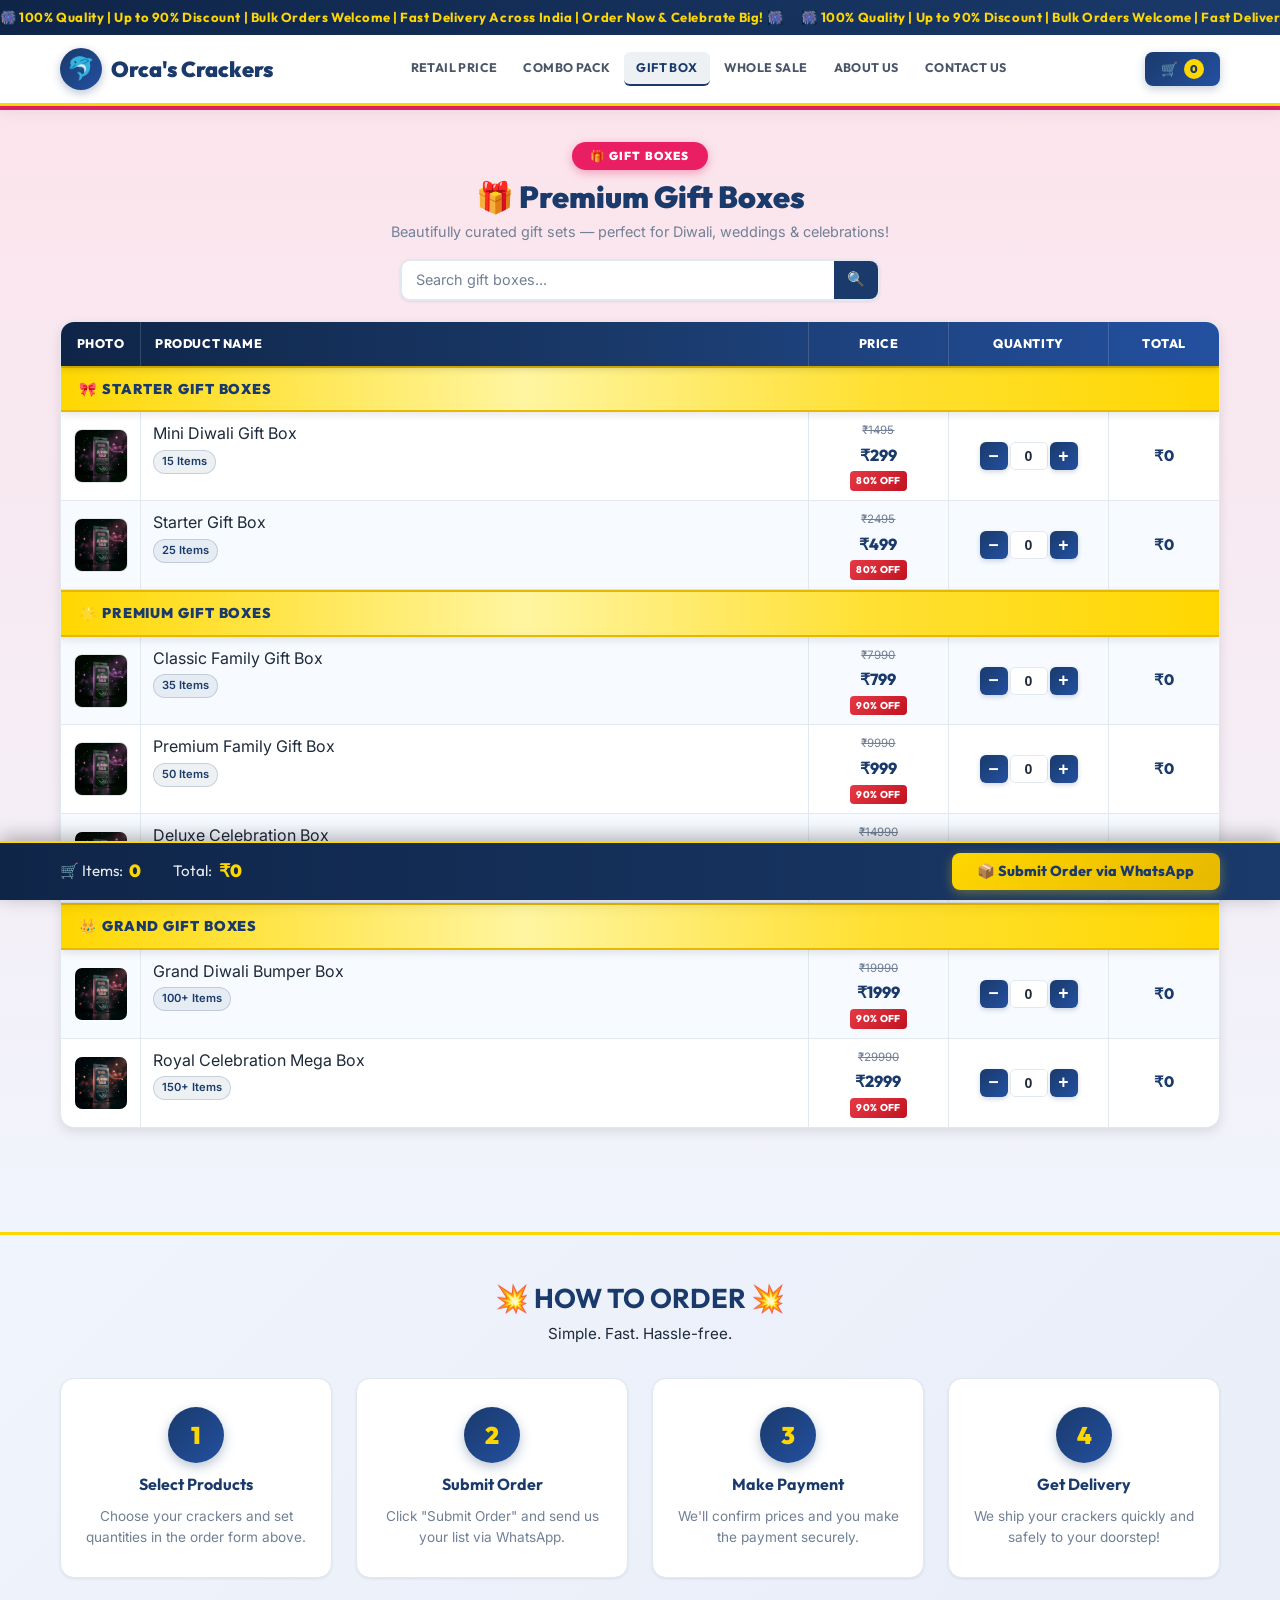
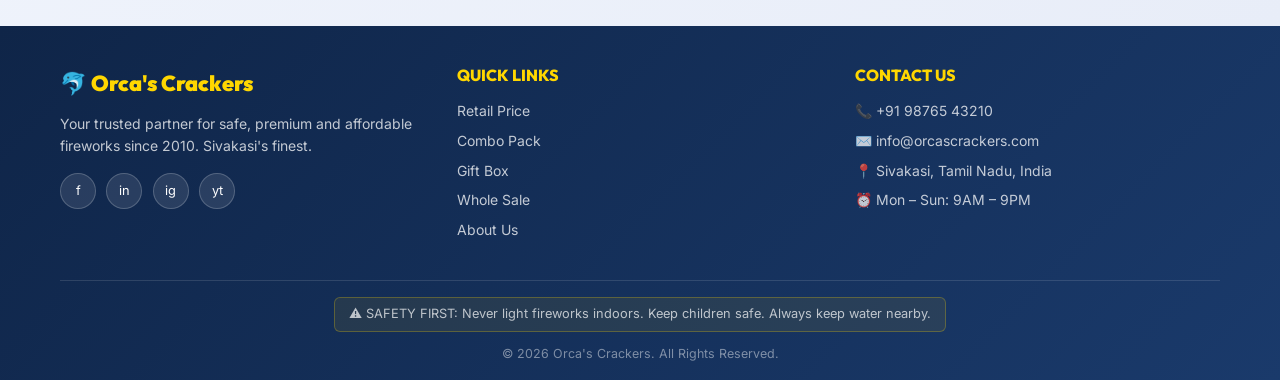
<file: giftbox.html>
<!DOCTYPE html>
<html lang="en">
<head>
  <meta charset="UTF-8">
  <meta name="viewport" content="width=device-width, initial-scale=1.0">
  <title>Orca's Crackers | Buy Firecrackers Online at Best Prices</title>
  <meta name="description" content="Shop premium quality fireworks for Diwali and celebrations. Enjoy up to 90% discount on bulk orders at Orca's Crackers, Sivakasi.">
  <link rel="stylesheet" href="css/design-system.css">
  <link rel="stylesheet" href="css/styles.css">
</head>
<body>

  <!-- Announcement Bar -->
  <div class="announcement-bar">
    <span class="marquee">🎆 100% Quality | Up to 90% Discount | Bulk Orders Welcome | Fast Delivery Across India | Order Now &amp; Celebrate Big! 🎆 &nbsp;&nbsp;&nbsp;&nbsp;&nbsp; 🎆 100% Quality | Up to 90% Discount | Bulk Orders Welcome | Fast Delivery Across India | Order Now &amp; Celebrate Big! 🎆</span>
  </div>

  <!-- Main Header -->
  <header class="main-header">
    <div class="container nav-container">
      <div class="logo">
        <div class="logo-img">🐬</div>
        Orca's Crackers
      </div>

      <nav class="nav-links" id="main-nav">
        <a href="index.html">Retail Price</a>
        <a href="combo.html">Combo Pack</a>
        <a href="giftbox.html" class="active">Gift Box</a>
        <a href="wholesale.html">Whole Sale</a>
        <a href="index.html#about">About Us</a>
        <a href="#contact">Contact Us</a>
      </nav>

      <div style="display:flex;align-items:center;gap:0.75rem;">
        <button class="nav-cart-btn" onclick="document.getElementById('checkout-btn').click()">
          🛒 <span class="cart-count-badge" id="nav-cart-count">0</span>
        </button>
        <button class="mobile-menu-btn" id="mobile-menu-btn">☰</button>
      </div>
    </div>
  </header>


  <!-- ══════════════════════════════════════════ -->
  <!-- GIFT BOX SECTION -->
  <!-- ══════════════════════════════════════════ -->
  <section id="giftbox" class="quick-order giftbox-section">
    <div class="container">
      <div class="order-section-title">
        <div class="section-badge badge-gift">🎁 GIFT BOXES</div>
        <h2>🎁 Premium Gift Boxes</h2>
        <p>Beautifully curated gift sets — perfect for Diwali, weddings &amp; celebrations!</p>
      </div>
      <div class="product-search-bar">
        <div class="search-box">
          <input type="text" placeholder="Search gift boxes..." id="product-search">
          <button class="search-btn">🔍</button>
        </div>
      </div>
      <div class="order-table-wrapper" id="gift-table">
        <div class="order-table-head">
          <div>Photo</div><div>Product Name</div><div>Price</div><div>Quantity</div><div>Total</div>
        </div>

        <div class="category-row">🎀 STARTER GIFT BOXES</div>
        <div class="product-row" data-price="299" data-actual="1495"><div class="cell img-cell" data-label="Photo"><img src="assets/images/product_sparkler.png" class="row-img" alt="p" style="filter:hue-rotate(280deg)"></div><div class="cell name-cell" data-label="Name">Mini Diwali Gift Box <span class="pkg-badge">15 Items</span></div><div class="cell" data-label="Price"><div class="price-cell"><span class="price-old">₹1495</span><span class="price-new">₹299</span><span class="disc-tag">80% OFF</span></div></div><div class="cell" data-label="Quantity"><div class="qty-selector"><button class="qty-btn minus">−</button><input type="number" class="qty-input" value="0" min="0"><button class="qty-btn plus">+</button></div></div><div class="cell row-total" data-label="Total">₹0</div></div>
        <div class="product-row" data-price="499" data-actual="2495"><div class="cell img-cell" data-label="Photo"><img src="assets/images/product_sparkler.png" class="row-img" alt="p" style="filter:hue-rotate(300deg)"></div><div class="cell name-cell" data-label="Name">Starter Gift Box <span class="pkg-badge">25 Items</span></div><div class="cell" data-label="Price"><div class="price-cell"><span class="price-old">₹2495</span><span class="price-new">₹499</span><span class="disc-tag">80% OFF</span></div></div><div class="cell" data-label="Quantity"><div class="qty-selector"><button class="qty-btn minus">−</button><input type="number" class="qty-input" value="0" min="0"><button class="qty-btn plus">+</button></div></div><div class="cell row-total" data-label="Total">₹0</div></div>

        <div class="category-row">🌟 PREMIUM GIFT BOXES</div>
        <div class="product-row" data-price="799" data-actual="7990"><div class="cell img-cell" data-label="Photo"><img src="assets/images/product_sparkler.png" class="row-img" alt="p" style="filter:hue-rotate(260deg)"></div><div class="cell name-cell" data-label="Name">Classic Family Gift Box <span class="pkg-badge">35 Items</span></div><div class="cell" data-label="Price"><div class="price-cell"><span class="price-old">₹7990</span><span class="price-new">₹799</span><span class="disc-tag">90% OFF</span></div></div><div class="cell" data-label="Quantity"><div class="qty-selector"><button class="qty-btn minus">−</button><input type="number" class="qty-input" value="0" min="0"><button class="qty-btn plus">+</button></div></div><div class="cell row-total" data-label="Total">₹0</div></div>
        <div class="product-row" data-price="999" data-actual="9990"><div class="cell img-cell" data-label="Photo"><img src="assets/images/product_sparkler.png" class="row-img" alt="p" style="filter:hue-rotate(275deg)"></div><div class="cell name-cell" data-label="Name">Premium Family Gift Box <span class="pkg-badge">50 Items</span></div><div class="cell" data-label="Price"><div class="price-cell"><span class="price-old">₹9990</span><span class="price-new">₹999</span><span class="disc-tag">90% OFF</span></div></div><div class="cell" data-label="Quantity"><div class="qty-selector"><button class="qty-btn minus">−</button><input type="number" class="qty-input" value="0" min="0"><button class="qty-btn plus">+</button></div></div><div class="cell row-total" data-label="Total">₹0</div></div>
        <div class="product-row" data-price="1499" data-actual="14990"><div class="cell img-cell" data-label="Photo"><img src="assets/images/product_sparkler.png" class="row-img" alt="p" style="filter:hue-rotate(290deg)brightness(1.1)"></div><div class="cell name-cell" data-label="Name">Deluxe Celebration Box <span class="pkg-badge">75 Items</span></div><div class="cell" data-label="Price"><div class="price-cell"><span class="price-old">₹14990</span><span class="price-new">₹1499</span><span class="disc-tag">90% OFF</span></div></div><div class="cell" data-label="Quantity"><div class="qty-selector"><button class="qty-btn minus">−</button><input type="number" class="qty-input" value="0" min="0"><button class="qty-btn plus">+</button></div></div><div class="cell row-total" data-label="Total">₹0</div></div>

        <div class="category-row">👑 GRAND GIFT BOXES</div>
        <div class="product-row" data-price="1999" data-actual="19990"><div class="cell img-cell" data-label="Photo"><img src="assets/images/product_sparkler.png" class="row-img" alt="p" style="filter:hue-rotate(310deg)brightness(1.1)"></div><div class="cell name-cell" data-label="Name">Grand Diwali Bumper Box <span class="pkg-badge">100+ Items</span></div><div class="cell" data-label="Price"><div class="price-cell"><span class="price-old">₹19990</span><span class="price-new">₹1999</span><span class="disc-tag">90% OFF</span></div></div><div class="cell" data-label="Quantity"><div class="qty-selector"><button class="qty-btn minus">−</button><input type="number" class="qty-input" value="0" min="0"><button class="qty-btn plus">+</button></div></div><div class="cell row-total" data-label="Total">₹0</div></div>
        <div class="product-row" data-price="2999" data-actual="29990"><div class="cell img-cell" data-label="Photo"><img src="assets/images/product_sparkler.png" class="row-img" alt="p" style="filter:hue-rotate(330deg)brightness(1.2)"></div><div class="cell name-cell" data-label="Name">Royal Celebration Mega Box <span class="pkg-badge">150+ Items</span></div><div class="cell" data-label="Price"><div class="price-cell"><span class="price-old">₹29990</span><span class="price-new">₹2999</span><span class="disc-tag">90% OFF</span></div></div><div class="cell" data-label="Quantity"><div class="qty-selector"><button class="qty-btn minus">−</button><input type="number" class="qty-input" value="0" min="0"><button class="qty-btn plus">+</button></div></div><div class="cell row-total" data-label="Total">₹0</div></div>
      </div>
    </div>
  </section>



  <!-- How to Order -->
  <section id="about" class="how-to-order">
    <div class="container">
      <div class="section-title">
        <h2>💥 How to Order 💥</h2>
        <p style="color:var(--color-text-light);margin-top:0.5rem;font-size:0.95rem;">Simple. Fast. Hassle-free.</p>
      </div>
      <div class="steps-grid">
        <div class="step-item">
          <div class="step-number">1</div>
          <h3>Select Products</h3>
          <p>Choose your crackers and set quantities in the order form above.</p>
        </div>
        <div class="step-item">
          <div class="step-number">2</div>
          <h3>Submit Order</h3>
          <p>Click "Submit Order" and send us your list via WhatsApp.</p>
        </div>
        <div class="step-item">
          <div class="step-number">3</div>
          <h3>Make Payment</h3>
          <p>We'll confirm prices and you make the payment securely.</p>
        </div>
        <div class="step-item">
          <div class="step-number">4</div>
          <h3>Get Delivery</h3>
          <p>We ship your crackers quickly and safely to your doorstep!</p>
        </div>
      </div>
    </div>
  </section>

  <!-- Footer -->
  <footer id="contact" class="footer">
    <div class="container">
      <div class="footer-grid">
        <div class="footer-col">
          <div class="footer-logo">🐬 Orca's Crackers</div>
          <p>Your trusted partner for safe, premium and affordable fireworks since 2010. Sivakasi's finest.</p>
          <div class="social-icons">
            <a href="#">f</a>
            <a href="#">in</a>
            <a href="#">ig</a>
            <a href="#">yt</a>
          </div>
        </div>
        <div class="footer-col">
          <h3>Quick Links</h3>
          <ul>
            <li><a href="index.html">Retail Price</a></li>
            <li><a href="combo.html">Combo Pack</a></li>
            <li><a href="giftbox.html">Gift Box</a></li>
            <li><a href="wholesale.html">Whole Sale</a></li>
            <li><a href="index.html#about">About Us</a></li>
          </ul>
        </div>
        <div class="footer-col">
          <h3>Contact Us</h3>
          <ul>
            <li>📞 +91 98765 43210</li>
            <li>✉️ info@orcascrackers.com</li>
            <li>📍 Sivakasi, Tamil Nadu, India</li>
            <li>⏰ Mon – Sun: 9AM – 9PM</li>
          </ul>
        </div>
      </div>
      <div class="footer-bottom">
        <div class="safety-disclaimer">⚠️ SAFETY FIRST: Never light fireworks indoors. Keep children safe. Always keep water nearby.</div>
        <p>&copy; 2026 Orca's Crackers. All Rights Reserved.</p>
      </div>
    </div>
  </footer>

  <!-- Sticky Bottom Cart -->
  <div class="sticky-cart-footer">
    <div class="container cart-summary-container">
      <div class="cart-details">
        <div class="cart-items-count">🛒 Items: <span id="global-item-count">0</span></div>
        <div class="cart-total-amount">Total: <span id="global-total-amount">₹0</span></div>
      </div>
      <button id="checkout-btn">📦 Submit Order via WhatsApp</button>
    </div>
  </div>

  <script src="js/main.js"></script>
</body>
</html>
</file>
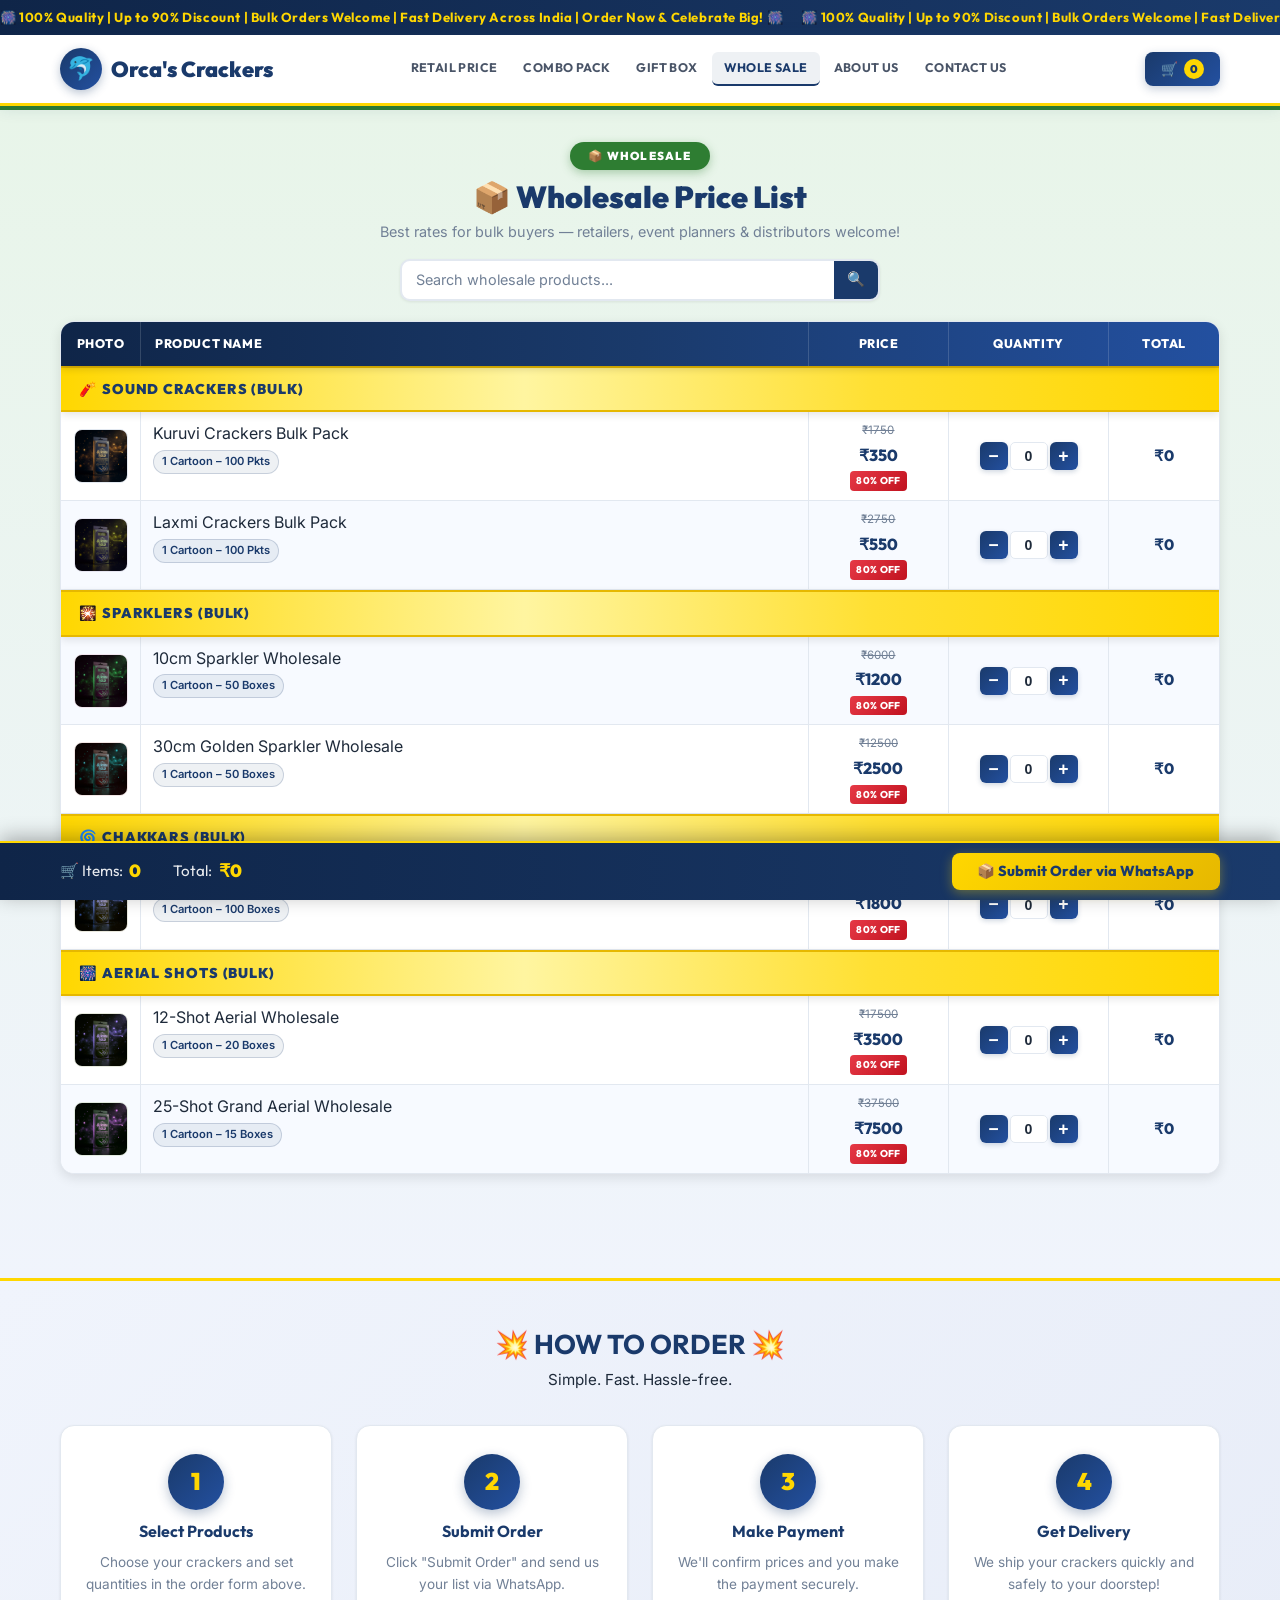
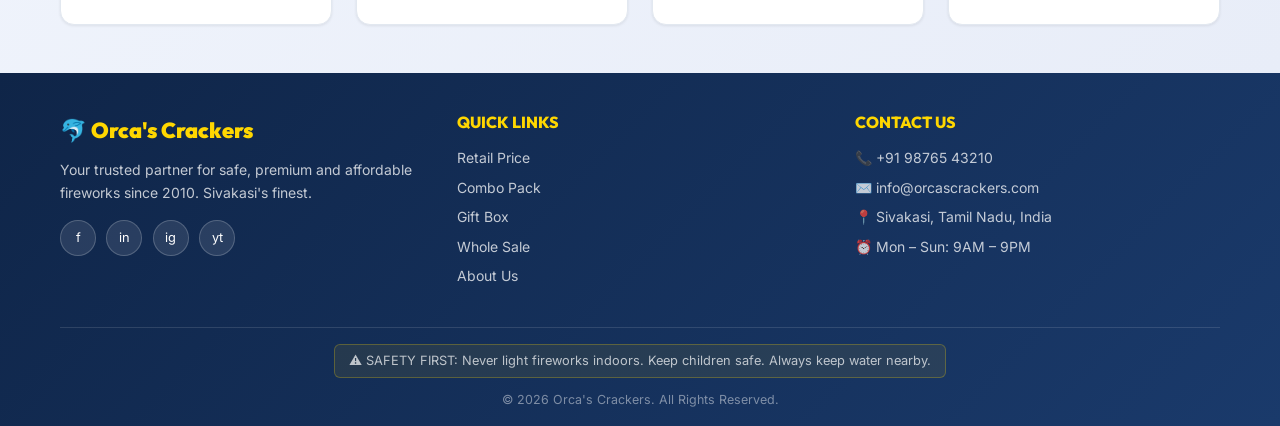
<file: wholesale.html>
<!DOCTYPE html>
<html lang="en">
<head>
  <meta charset="UTF-8">
  <meta name="viewport" content="width=device-width, initial-scale=1.0">
  <title>Orca's Crackers | Buy Firecrackers Online at Best Prices</title>
  <meta name="description" content="Shop premium quality fireworks for Diwali and celebrations. Enjoy up to 90% discount on bulk orders at Orca's Crackers, Sivakasi.">
  <link rel="stylesheet" href="css/design-system.css">
  <link rel="stylesheet" href="css/styles.css">
</head>
<body>

  <!-- Announcement Bar -->
  <div class="announcement-bar">
    <span class="marquee">🎆 100% Quality | Up to 90% Discount | Bulk Orders Welcome | Fast Delivery Across India | Order Now &amp; Celebrate Big! 🎆 &nbsp;&nbsp;&nbsp;&nbsp;&nbsp; 🎆 100% Quality | Up to 90% Discount | Bulk Orders Welcome | Fast Delivery Across India | Order Now &amp; Celebrate Big! 🎆</span>
  </div>

  <!-- Main Header -->
  <header class="main-header">
    <div class="container nav-container">
      <div class="logo">
        <div class="logo-img">🐬</div>
        Orca's Crackers
      </div>

      <nav class="nav-links" id="main-nav">
        <a href="index.html">Retail Price</a>
        <a href="combo.html">Combo Pack</a>
        <a href="giftbox.html">Gift Box</a>
        <a href="wholesale.html" class="active">Whole Sale</a>
        <a href="index.html#about">About Us</a>
        <a href="#contact">Contact Us</a>
      </nav>

      <div style="display:flex;align-items:center;gap:0.75rem;">
        <button class="nav-cart-btn" onclick="document.getElementById('checkout-btn').click()">
          🛒 <span class="cart-count-badge" id="nav-cart-count">0</span>
        </button>
        <button class="mobile-menu-btn" id="mobile-menu-btn">☰</button>
      </div>
    </div>
  </header>



  <!-- ══════════════════════════════════════════ -->
  <!-- WHOLESALE SECTION -->
  <!-- ══════════════════════════════════════════ -->
  <section id="wholesale" class="quick-order wholesale-section">
    <div class="container">
      <div class="order-section-title">
        <div class="section-badge badge-wholesale">📦 WHOLESALE</div>
        <h2>📦 Wholesale Price List</h2>
        <p>Best rates for bulk buyers — retailers, event planners &amp; distributors welcome!</p>
      </div>
      <div class="product-search-bar">
        <div class="search-box">
          <input type="text" placeholder="Search wholesale products..." id="product-search">
          <button class="search-btn">🔍</button>
        </div>
      </div>
      <div class="order-table-wrapper" id="wholesale-table">
        <div class="order-table-head">
          <div>Photo</div><div>Product Name</div><div>Price</div><div>Quantity</div><div>Total</div>
        </div>

        <div class="category-row">🧨 SOUND CRACKERS (BULK)</div>
        <div class="product-row" data-price="350" data-actual="1750"><div class="cell img-cell" data-label="Photo"><img src="assets/images/product_sparkler.png" class="row-img" alt="p"></div><div class="cell name-cell" data-label="Name">Kuruvi Crackers Bulk Pack <span class="pkg-badge">1 Cartoon – 100 Pkts</span></div><div class="cell" data-label="Price"><div class="price-cell"><span class="price-old">₹1750</span><span class="price-new">₹350</span><span class="disc-tag">80% OFF</span></div></div><div class="cell" data-label="Quantity"><div class="qty-selector"><button class="qty-btn minus">−</button><input type="number" class="qty-input" value="0" min="0"><button class="qty-btn plus">+</button></div></div><div class="cell row-total" data-label="Total">₹0</div></div>
        <div class="product-row" data-price="550" data-actual="2750"><div class="cell img-cell" data-label="Photo"><img src="assets/images/product_sparkler.png" class="row-img" alt="p" style="filter:hue-rotate(30deg)"></div><div class="cell name-cell" data-label="Name">Laxmi Crackers Bulk Pack <span class="pkg-badge">1 Cartoon – 100 Pkts</span></div><div class="cell" data-label="Price"><div class="price-cell"><span class="price-old">₹2750</span><span class="price-new">₹550</span><span class="disc-tag">80% OFF</span></div></div><div class="cell" data-label="Quantity"><div class="qty-selector"><button class="qty-btn minus">−</button><input type="number" class="qty-input" value="0" min="0"><button class="qty-btn plus">+</button></div></div><div class="cell row-total" data-label="Total">₹0</div></div>

        <div class="category-row">🎇 SPARKLERS (BULK)</div>
        <div class="product-row" data-price="1200" data-actual="6000"><div class="cell img-cell" data-label="Photo"><img src="assets/images/product_sparkler.png" class="row-img" alt="p" style="filter:hue-rotate(90deg)"></div><div class="cell name-cell" data-label="Name">10cm Sparkler Wholesale <span class="pkg-badge">1 Cartoon – 50 Boxes</span></div><div class="cell" data-label="Price"><div class="price-cell"><span class="price-old">₹6000</span><span class="price-new">₹1200</span><span class="disc-tag">80% OFF</span></div></div><div class="cell" data-label="Quantity"><div class="qty-selector"><button class="qty-btn minus">−</button><input type="number" class="qty-input" value="0" min="0"><button class="qty-btn plus">+</button></div></div><div class="cell row-total" data-label="Total">₹0</div></div>
        <div class="product-row" data-price="2500" data-actual="12500"><div class="cell img-cell" data-label="Photo"><img src="assets/images/product_sparkler.png" class="row-img" alt="p" style="filter:hue-rotate(140deg)"></div><div class="cell name-cell" data-label="Name">30cm Golden Sparkler Wholesale <span class="pkg-badge">1 Cartoon – 50 Boxes</span></div><div class="cell" data-label="Price"><div class="price-cell"><span class="price-old">₹12500</span><span class="price-new">₹2500</span><span class="disc-tag">80% OFF</span></div></div><div class="cell" data-label="Quantity"><div class="qty-selector"><button class="qty-btn minus">−</button><input type="number" class="qty-input" value="0" min="0"><button class="qty-btn plus">+</button></div></div><div class="cell row-total" data-label="Total">₹0</div></div>

        <div class="category-row">🌀 CHAKKARS (BULK)</div>
        <div class="product-row" data-price="1800" data-actual="9000"><div class="cell img-cell" data-label="Photo"><img src="assets/images/product_sparkler.png" class="row-img" alt="p" style="filter:hue-rotate(200deg)"></div><div class="cell name-cell" data-label="Name">Deluxe Chakkar Wholesale <span class="pkg-badge">1 Cartoon – 100 Boxes</span></div><div class="cell" data-label="Price"><div class="price-cell"><span class="price-old">₹9000</span><span class="price-new">₹1800</span><span class="disc-tag">80% OFF</span></div></div><div class="cell" data-label="Quantity"><div class="qty-selector"><button class="qty-btn minus">−</button><input type="number" class="qty-input" value="0" min="0"><button class="qty-btn plus">+</button></div></div><div class="cell row-total" data-label="Total">₹0</div></div>

        <div class="category-row">🎆 AERIAL SHOTS (BULK)</div>
        <div class="product-row" data-price="3500" data-actual="17500"><div class="cell img-cell" data-label="Photo"><img src="assets/images/product_sparkler.png" class="row-img" alt="p" style="filter:hue-rotate(220deg)"></div><div class="cell name-cell" data-label="Name">12-Shot Aerial Wholesale <span class="pkg-badge">1 Cartoon – 20 Boxes</span></div><div class="cell" data-label="Price"><div class="price-cell"><span class="price-old">₹17500</span><span class="price-new">₹3500</span><span class="disc-tag">80% OFF</span></div></div><div class="cell" data-label="Quantity"><div class="qty-selector"><button class="qty-btn minus">−</button><input type="number" class="qty-input" value="0" min="0"><button class="qty-btn plus">+</button></div></div><div class="cell row-total" data-label="Total">₹0</div></div>
        <div class="product-row" data-price="7500" data-actual="37500"><div class="cell img-cell" data-label="Photo"><img src="assets/images/product_sparkler.png" class="row-img" alt="p" style="filter:hue-rotate(250deg)"></div><div class="cell name-cell" data-label="Name">25-Shot Grand Aerial Wholesale <span class="pkg-badge">1 Cartoon – 15 Boxes</span></div><div class="cell" data-label="Price"><div class="price-cell"><span class="price-old">₹37500</span><span class="price-new">₹7500</span><span class="disc-tag">80% OFF</span></div></div><div class="cell" data-label="Quantity"><div class="qty-selector"><button class="qty-btn minus">−</button><input type="number" class="qty-input" value="0" min="0"><button class="qty-btn plus">+</button></div></div><div class="cell row-total" data-label="Total">₹0</div></div>
      </div>
    </div>
  </section>

  <!-- How to Order -->
  <section id="about" class="how-to-order">
    <div class="container">
      <div class="section-title">
        <h2>💥 How to Order 💥</h2>
        <p style="color:var(--color-text-light);margin-top:0.5rem;font-size:0.95rem;">Simple. Fast. Hassle-free.</p>
      </div>
      <div class="steps-grid">
        <div class="step-item">
          <div class="step-number">1</div>
          <h3>Select Products</h3>
          <p>Choose your crackers and set quantities in the order form above.</p>
        </div>
        <div class="step-item">
          <div class="step-number">2</div>
          <h3>Submit Order</h3>
          <p>Click "Submit Order" and send us your list via WhatsApp.</p>
        </div>
        <div class="step-item">
          <div class="step-number">3</div>
          <h3>Make Payment</h3>
          <p>We'll confirm prices and you make the payment securely.</p>
        </div>
        <div class="step-item">
          <div class="step-number">4</div>
          <h3>Get Delivery</h3>
          <p>We ship your crackers quickly and safely to your doorstep!</p>
        </div>
      </div>
    </div>
  </section>

  <!-- Footer -->
  <footer id="contact" class="footer">
    <div class="container">
      <div class="footer-grid">
        <div class="footer-col">
          <div class="footer-logo">🐬 Orca's Crackers</div>
          <p>Your trusted partner for safe, premium and affordable fireworks since 2010. Sivakasi's finest.</p>
          <div class="social-icons">
            <a href="#">f</a>
            <a href="#">in</a>
            <a href="#">ig</a>
            <a href="#">yt</a>
          </div>
        </div>
        <div class="footer-col">
          <h3>Quick Links</h3>
          <ul>
            <li><a href="index.html">Retail Price</a></li>
            <li><a href="combo.html">Combo Pack</a></li>
            <li><a href="giftbox.html">Gift Box</a></li>
            <li><a href="wholesale.html">Whole Sale</a></li>
            <li><a href="index.html#about">About Us</a></li>
          </ul>
        </div>
        <div class="footer-col">
          <h3>Contact Us</h3>
          <ul>
            <li>📞 +91 98765 43210</li>
            <li>✉️ info@orcascrackers.com</li>
            <li>📍 Sivakasi, Tamil Nadu, India</li>
            <li>⏰ Mon – Sun: 9AM – 9PM</li>
          </ul>
        </div>
      </div>
      <div class="footer-bottom">
        <div class="safety-disclaimer">⚠️ SAFETY FIRST: Never light fireworks indoors. Keep children safe. Always keep water nearby.</div>
        <p>&copy; 2026 Orca's Crackers. All Rights Reserved.</p>
      </div>
    </div>
  </footer>

  <!-- Sticky Bottom Cart -->
  <div class="sticky-cart-footer">
    <div class="container cart-summary-container">
      <div class="cart-details">
        <div class="cart-items-count">🛒 Items: <span id="global-item-count">0</span></div>
        <div class="cart-total-amount">Total: <span id="global-total-amount">₹0</span></div>
      </div>
      <button id="checkout-btn">📦 Submit Order via WhatsApp</button>
    </div>
  </div>

  <script src="js/main.js"></script>
</body>
</html>
</file>
<file: css/design-system.css>
@import url('https://fonts.googleapis.com/css2?family=Inter:wght@400;500;600;700&family=Outfit:wght@500;700;800;900&display=swap');
/* Design tokens are declared in styles.css :root */
</file>
<file: css/styles.css>
@import url('https://fonts.googleapis.com/css2?family=Inter:wght@400;500;600;700&family=Outfit:wght@500;700;800;900&display=swap');
:root {
  --primary: #1a3a6b;
  --primary-dark: #0f2548;
  --primary-light: #2350a0;
  --yellow: #ffd700;
  --yellow-dark: #e6b800;
  --orange: #ff7c2a;
  --white: #ffffff;
  --text-dark: #1e2a3a;
  --text-mid: #4a5568;
  --text-light: #718096;
  --border: #e2e8f0;
  --bg: #f0f4fc;
  --bg-card: #ffffff;
  --red: #e63946;
  --font-h: 'Outfit', sans-serif;
  --font-b: 'Inter', sans-serif;
  --shadow-sm: 0 1px 3px rgba(0,0,0,.08);
  --shadow-md: 0 4px 12px rgba(0,0,0,.10);
  --shadow-lg: 0 8px 30px rgba(0,0,0,.13);
  --radius: 10px;
  --t: 220ms ease;
}
*, *::before, *::after { margin:0; padding:0; box-sizing:border-box; }
body { font-family:var(--font-b); background:var(--bg); color:var(--text-dark); line-height:1.6; -webkit-font-smoothing:antialiased; }
h1,h2,h3,h4 { font-family:var(--font-h); line-height:1.15; }
a { text-decoration:none; color:inherit; transition:color var(--t); }
ul { list-style:none; }
img { max-width:100%; display:block; }
.container { width:100%; max-width:1200px; margin:0 auto; padding:0 1.25rem; }

/* ── ANNOUNCEMENT BAR ── */
.announcement-bar {
  background: linear-gradient(90deg, var(--primary-dark), var(--primary), var(--primary-dark));
  background-size: 200% auto;
  animation: bgSlide 6s linear infinite;
  color: var(--yellow);
  font-family: var(--font-h);
  font-weight:700;
  font-size:.82rem;
  letter-spacing:.6px;
  padding:7px 0;
  overflow:hidden;
}
@keyframes bgSlide { to { background-position:200% center; } }
.marquee { display:inline-block; white-space:nowrap; animation:marquee 28s linear infinite; }
@keyframes marquee { from{transform:translateX(100vw)} to{transform:translateX(-100%)} }

/* ── HEADER ── */
.main-header {
  background:var(--white);
  box-shadow: 0 2px 16px rgba(26,58,107,.12);
  position:sticky; top:0; z-index:300;
  border-bottom:3px solid var(--yellow);
}
.nav-container { display:flex; align-items:center; justify-content:space-between; height:68px; gap:1rem; }
.logo { display:flex; align-items:center; gap:.55rem; font-family:var(--font-h); font-size:1.35rem; font-weight:900; color:var(--primary); flex-shrink:0; }
.logo-img {
  width:42px; height:42px;
  background:linear-gradient(135deg,var(--primary),var(--primary-light));
  border-radius:50%;
  display:flex; align-items:center; justify-content:center;
  font-size:1.4rem;
  box-shadow:0 3px 10px rgba(26,58,107,.3);
}
.nav-links { display:flex; gap:2px; }
.nav-links a {
  font-family:var(--font-h); font-weight:700; font-size:.78rem;
  color:var(--text-mid); padding:.4rem .75rem;
  text-transform:uppercase; letter-spacing:.4px;
  border-radius:6px; transition:all var(--t); border-bottom:2px solid transparent;
}
.nav-links a:hover, .nav-links a.active { color:var(--primary); background:rgba(26,58,107,.07); border-bottom-color:var(--primary); }
.nav-cart-btn {
  display:flex; align-items:center; gap:.4rem;
  background:linear-gradient(135deg,var(--primary),var(--primary-light));
  color:var(--white); border:none; border-radius:8px;
  padding:.45rem 1rem; font-family:var(--font-h); font-weight:700; font-size:.85rem;
  cursor:pointer; transition:all var(--t); box-shadow:0 3px 10px rgba(26,58,107,.25);
}
.nav-cart-btn:hover { transform:translateY(-1px); box-shadow:0 5px 15px rgba(26,58,107,.35); }
.cart-count-badge {
  background:var(--yellow); color:var(--primary);
  border-radius:50%; width:20px; height:20px;
  display:flex; align-items:center; justify-content:center;
  font-size:.7rem; font-weight:900;
}
.mobile-menu-btn { display:none; background:none; border:none; font-size:1.6rem; cursor:pointer; color:var(--primary); }

/* ── HERO SLIDER ── */
.hero-slider {
  position: relative;
  overflow: hidden;
  height: 480px;
  user-select: none;
}

.slider-track {
  display: flex;
  height: 100%;
  transition: transform 600ms cubic-bezier(.77,0,.18,1);
  will-change: transform;
}

/* Each slide */
.slide {
  position: relative;
  min-width: 100%;
  height: 100%;
  display: flex;
  align-items: center;
  justify-content: center;
  text-align: center;
  overflow: hidden;
  color: #fff;
  padding: 2rem 1.5rem;
}

/* Unique gradient per slide */
.slide-1 { background: linear-gradient(135deg, #071730 0%, #1a3a6b 45%, #2350a0 100%); }
.slide-2 { background: linear-gradient(135deg, #3d0000 0%, #800020 45%, #c40000 100%); }
.slide-3 { background: linear-gradient(135deg, #0a2e1a 0%, #145a32 45%, #1e8449 100%); }
.slide-4 { background: linear-gradient(135deg, #2d1b00 0%, #7d4e00 45%, #c47a00 100%); }

/* Slide content box */
.slide-content {
  position: relative;
  z-index: 2;
  max-width: 650px;
  animation: none;
}

/* Active slide text animation */
.slide.is-active .slide-content > * {
  animation: slideUp 600ms ease both;
}
.slide.is-active .slide-tag   { animation-delay: 0ms; }
.slide.is-active h1            { animation-delay: 100ms; }
.slide.is-active p             { animation-delay: 200ms; }
.slide.is-active .hero-btns   { animation-delay: 310ms; }

@keyframes slideUp {
  from { opacity: 0; transform: translateY(30px); }
  to   { opacity: 1; transform: translateY(0); }
}

.slide-tag {
  display: inline-block;
  background: rgba(255,255,255,.15);
  backdrop-filter: blur(6px);
  border: 1px solid rgba(255,255,255,.25);
  border-radius: 30px;
  padding: 5px 16px;
  font-size: .78rem;
  font-weight: 700;
  font-family: var(--font-h);
  letter-spacing: .8px;
  text-transform: uppercase;
  margin-bottom: 1rem;
  color: rgba(255,255,255,.95);
}

.slide h1 {
  font-family: var(--font-h);
  font-size: 2.6rem;
  font-weight: 900;
  line-height: 1.15;
  margin-bottom: .75rem;
  color: #fff;
  text-shadow: 0 2px 12px rgba(0,0,0,.35);
}

.slide-highlight {
  background: linear-gradient(135deg, var(--yellow), #fffbe6 60%, var(--yellow));
  -webkit-background-clip: text;
  -webkit-text-fill-color: transparent;
  background-clip: text;
  filter: drop-shadow(0 1px 6px rgba(255,215,0,.4));
}

.slide p {
  font-size: 1rem;
  color: rgba(255,255,255,.88);
  margin-bottom: 1.75rem;
  line-height: 1.65;
  max-width: 520px;
  margin-left: auto;
  margin-right: auto;
}

/* Big decorative emoji */
.slide-deco {
  position: absolute;
  right: 5%;
  top: 50%;
  transform: translateY(-50%);
  font-size: 9rem;
  opacity: .07;
  z-index: 1;
  pointer-events: none;
  user-select: none;
  animation: sway 4s ease-in-out infinite;
}

/* Arrow buttons */
.slider-arrow {
  position: absolute;
  top: 50%;
  transform: translateY(-50%);
  background: rgba(255,255,255,.18);
  backdrop-filter: blur(6px);
  border: 1px solid rgba(255,255,255,.3);
  color: #fff;
  width: 46px;
  height: 46px;
  border-radius: 50%;
  font-size: 2rem;
  cursor: pointer;
  z-index: 10;
  display: flex;
  align-items: center;
  justify-content: center;
  transition: all 200ms ease;
  line-height: 1;
}
.slider-arrow:hover { background: rgba(255,255,255,.35); transform: translateY(-50%) scale(1.08); }
.slider-prev { left: 18px; }
.slider-next { right: 18px; }

/* Dots */
.slider-dots {
  position: absolute;
  bottom: 16px;
  left: 50%;
  transform: translateX(-50%);
  display: flex;
  gap: 8px;
  z-index: 10;
}
.dot {
  width: 10px; height: 10px;
  border-radius: 50%;
  border: 2px solid rgba(255,255,255,.6);
  background: transparent;
  cursor: pointer;
  transition: all 250ms ease;
  padding: 0;
}
.dot.active {
  background: var(--yellow);
  border-color: var(--yellow);
  transform: scale(1.25);
}

/* Progress bar */
.slider-progress {
  position: absolute;
  bottom: 0; left: 0;
  height: 3px;
  background: var(--yellow);
  width: 0%;
  z-index: 10;
  transition: width 4500ms linear;
}


/* Floating particles */
.hero-particles {
  position:absolute; inset:0; pointer-events:none; overflow:hidden; z-index:0;
}
.hero-particles span {
  position:absolute; font-size:1.2rem; opacity:0;
  animation:floatUp 8s ease-in infinite;
}
.hero-particles span:nth-child(1)  { left:5%;  animation-delay:0s;   animation-duration:7s; }
.hero-particles span:nth-child(2)  { left:15%; animation-delay:1s;   animation-duration:9s; }
.hero-particles span:nth-child(3)  { left:25%; animation-delay:2s;   animation-duration:8s; }
.hero-particles span:nth-child(4)  { left:35%; animation-delay:.5s;  animation-duration:10s; }
.hero-particles span:nth-child(5)  { left:50%; animation-delay:1.5s; animation-duration:7.5s; }
.hero-particles span:nth-child(6)  { left:62%; animation-delay:3s;   animation-duration:9s; }
.hero-particles span:nth-child(7)  { left:72%; animation-delay:0.8s; animation-duration:8.5s; }
.hero-particles span:nth-child(8)  { left:82%; animation-delay:2.5s; animation-duration:7s; }
.hero-particles span:nth-child(9)  { left:90%; animation-delay:1.2s; animation-duration:11s; }
.hero-particles span:nth-child(10) { left:45%; animation-delay:3.5s; animation-duration:8s; }
@keyframes floatUp {
  0%   { transform:translateY(110%) scale(.6); opacity:0; }
  20%  { opacity:.5; }
  80%  { opacity:.3; }
  100% { transform:translateY(-20%) scale(1.1); opacity:0; }
}

/* ── TRUST STRIP ── */
.trust-strip {
  background:var(--white);
  border-bottom:3px solid var(--border);
  box-shadow:var(--shadow-sm);
}
.trust-strip-inner {
  display:flex; align-items:center; justify-content:space-around;
  padding:.9rem 0; gap:1rem; flex-wrap:wrap;
}
.trust-item {
  display:flex; align-items:center; gap:.6rem;
  padding:.4rem .75rem; border-radius:8px;
  transition:background var(--t);
}
.trust-item:hover { background:rgba(26,58,107,.05); }
.trust-icon { font-size:1.6rem; line-height:1; }
.trust-item div { display:flex; flex-direction:column; line-height:1.2; }
.trust-item strong { font-family:var(--font-h); font-size:.9rem; font-weight:800; color:var(--primary); }
.trust-item small { font-size:.72rem; color:var(--text-light); }

.hero-deco { display:flex; align-items:center; justify-content:center; gap:2rem; position:relative; z-index:1; }
.hero-deco-icon { font-size:3.8rem; filter:drop-shadow(0 0 16px rgba(255,215,0,.5)); animation:sway 3s ease-in-out infinite; }
@keyframes sway { 0%,100%{transform:rotate(-6deg) scale(1)} 50%{transform:rotate(6deg) scale(1.05)} }
.hero-welcome { font-size:.9rem; font-weight:600; letter-spacing:4px; text-transform:uppercase; color:rgba(255,255,255,.75); margin-bottom:.3rem; }
.hero-brand {
  font-family:var(--font-h); font-size:3rem; font-weight:900;
  background:linear-gradient(135deg, var(--yellow) 0%, #fffbe6 50%, var(--yellow) 100%);
  -webkit-background-clip:text; -webkit-text-fill-color:transparent; background-clip:text;
  text-transform:uppercase; letter-spacing:2px; margin-bottom:.5rem;
  filter:drop-shadow(0 2px 8px rgba(0,0,0,.3));
}
.hero-tagline { font-size:.95rem; color:rgba(255,255,255,.85); margin-bottom:1.5rem; }
.hero-btns { display:flex; gap:.75rem; justify-content:center; }
.btn {
  display:inline-flex; align-items:center; gap:.4rem;
  padding:.65rem 1.4rem; font-family:var(--font-h); font-weight:700; font-size:.9rem;
  border:none; border-radius:8px; cursor:pointer; transition:all var(--t);
}
.btn-primary {
  background:linear-gradient(135deg, var(--yellow), var(--yellow-dark));
  color:var(--primary); box-shadow:0 4px 14px rgba(255,215,0,.4);
}
.btn-primary:hover { transform:translateY(-2px); box-shadow:0 6px 20px rgba(255,215,0,.55); }
.btn-outline { background:transparent; color:var(--white); border:2px solid rgba(255,255,255,.6); }
.btn-outline:hover { background:rgba(255,255,255,.12); border-color:var(--white); }

/* ── STICKY CART BAR ── */
.sticky-top-cart {
  background:linear-gradient(90deg, var(--primary-dark), var(--primary));
  padding:10px 0; position:sticky; top:68px; z-index:200;
  box-shadow:0 3px 14px rgba(0,0,0,.22);
  border-bottom:2px solid var(--yellow);
}
.sticky-top-cart-container {
  display:flex; align-items:center;
  justify-content:space-between; gap:16px;
}
.cart-stats {
  display:flex; align-items:center; gap:0;
  background:rgba(255,255,255,.1);
  border:1px solid rgba(255,255,255,.2);
  border-radius:9px; overflow:hidden;
  backdrop-filter:blur(4px);
}
.stat-item {
  display:flex; align-items:center; gap:7px;
  padding:7px 20px; white-space:nowrap;
  font-family:var(--font-h);
}
.stat-label {
  color:rgba(255,255,255,.75); font-weight:600; font-size:.82rem;
}
.stat-item span:not(.stat-label) {
  color:var(--yellow); font-weight:900; font-size:1rem;
}
.stat-divider {
  width:1px; height:32px;
  background:rgba(255,255,255,.2);
  flex-shrink:0;
}
.top-checkout-btn {
  background:linear-gradient(135deg,var(--yellow),var(--yellow-dark));
  color:var(--primary); border:none; border-radius:8px;
  padding:.5rem 1.5rem; font-family:var(--font-h); font-weight:800; font-size:.88rem;
  cursor:pointer; transition:all var(--t); box-shadow:0 3px 12px rgba(255,215,0,.35);
  flex-shrink:0; white-space:nowrap;
}
.top-checkout-btn:hover { transform:translateY(-1px); box-shadow:0 5px 18px rgba(255,215,0,.5); }

/* ── QUICK ORDER ── */
.quick-order { padding:0 0 5rem; background:var(--bg); }

/* Section backgrounds — visually distinguish each */
.combo-section     { background: linear-gradient(180deg, #fff8e1 0%, #f0f4fc 100%); border-top:4px solid #ff9800; }
.giftbox-section   { background: linear-gradient(180deg, #fce4ec 0%, #f0f4fc 100%); border-top:4px solid #e91e63; }
.wholesale-section { background: linear-gradient(180deg, #e8f5e9 0%, #f0f4fc 100%); border-top:4px solid #2e7d32; }

/* Section badge pill above the heading */
.section-badge {
  display: inline-block;
  font-family: var(--font-h);
  font-size: .72rem;
  font-weight: 900;
  letter-spacing: 1.2px;
  text-transform: uppercase;
  padding: 5px 18px;
  border-radius: 30px;
  margin-bottom: .6rem;
}
.badge-combo     { background:#ff9800; color:#fff; box-shadow:0 3px 10px rgba(255,152,0,.35); }
.badge-gift      { background:#e91e63; color:#fff; box-shadow:0 3px 10px rgba(233,30,99,.35); }
.badge-wholesale { background:#2e7d32; color:#fff; box-shadow:0 3px 10px rgba(46,125,50,.35); }

.order-section-title { text-align:center; padding:2rem 0 1rem; }
.order-section-title h2 { font-size:1.9rem; color:var(--primary); font-family:var(--font-h); font-weight:900; }
.order-section-title p { color:var(--text-light); font-size:.9rem; margin-top:.3rem; }

/* Product search bar inside section */
.product-search-bar {
  display:flex; justify-content:center;
  margin-bottom:1.25rem;
}
.product-search-bar .search-box {
  display:flex; align-items:center;
  background:var(--white); border:2px solid var(--border);
  border-radius:10px; overflow:hidden;
  height:42px; width:100%; max-width:480px;
  box-shadow:var(--shadow-sm);
  transition:border-color var(--t), box-shadow var(--t);
}
.product-search-bar .search-box:focus-within {
  border-color:var(--primary); box-shadow:0 0 0 3px rgba(26,58,107,.1);
}
.product-search-bar .search-box input {
  border:none; outline:none; padding:0 14px; font-size:.9rem;
  color:var(--text-dark); background:transparent; flex:1;
  font-family:var(--font-b);
}
.product-search-bar .search-box input::placeholder { color:var(--text-light); }
.product-search-bar .search-btn {
  background:var(--primary); border:none; width:44px; height:100%;
  cursor:pointer; font-size:.9rem; color:var(--white);
  display:flex; align-items:center; justify-content:center;
  transition:background var(--t);
}
.product-search-bar .search-btn:hover { background:var(--primary-dark); }

/* Table wrapper — overflow:clip allows children to use sticky */
.order-table-wrapper {
  background:var(--bg-card); border-radius:14px;
  overflow: clip;
  box-shadow:var(--shadow-md);
  border:1px solid var(--border); margin-bottom:1.5rem;
}

/* Table head — static, always at top of table (no sticky needed here) */
.order-table-head {
  display:grid;
  grid-template-columns: 80px 1fr 140px 160px 110px;
  background:linear-gradient(90deg,var(--primary-dark),var(--primary),var(--primary-light));
  position: sticky;
  top: 120px;
  z-index: 11;
  box-shadow: 0 2px 8px rgba(0,0,0,.18);
}
.order-table-head div {
  padding:12px 14px; font-family:var(--font-h); font-size:.78rem; font-weight:800;
  color:var(--white); text-align:center; letter-spacing:.6px; text-transform:uppercase;
  border-right:1px solid rgba(255,255,255,.15);
  display:flex; align-items:center; justify-content:center;
}
.order-table-head div:last-child { border-right:none; }
.order-table-head div:nth-child(2) { text-align:left; justify-content:flex-start; }

/* Category row — sticks below table head */
.category-row {
  background:linear-gradient(90deg, #ffd700 0%, #fff5a0 40%, #ffe033 70%, #ffd700 100%);
  padding:10px 18px; font-family:var(--font-h); font-size:.88rem; font-weight:900;
  color:var(--primary); text-transform:uppercase; letter-spacing:.9px;
  border-top:2px solid var(--yellow-dark); border-bottom:2px solid var(--yellow-dark);
  display:flex; align-items:center; gap:8px;
  position:sticky; top:158px; z-index:10;
  box-shadow:0 3px 8px rgba(0,0,0,.1);
}

/* Product rows — match header columns exactly */
.product-row {
  display:grid;
  grid-template-columns: 80px 1fr 140px 160px 110px;
  border-bottom:1px solid var(--border); align-items:center;
  transition:background var(--t);
}
.product-row:last-child { border-bottom:none; }
.product-row:nth-child(even) { background:#f7faff; }
.product-row:hover { background:#edf2ff !important; }

.product-row .cell {
  padding:9px 12px; border-right:1px solid var(--border);
  display:flex; align-items:center; justify-content:center;
  align-self:stretch; min-height:72px;
}
.product-row .cell:last-child { border-right:none; }
.product-row .cell.name-cell { justify-content:flex-start; text-align:left; flex-direction:column; align-items:flex-start; gap:3px; }
.name-cell .prod-name { font-size:.84rem; font-weight:600; color:var(--text-dark); line-height:1.35; }
.row-img { width:54px; height:54px; object-fit:cover; border-radius:8px; background:#eef2ff; border:1px solid var(--border); }

/* Price cell */
.price-cell { display:flex; flex-direction:column; align-items:center; gap:3px; }
.price-old { text-decoration:line-through; color:var(--text-light); font-size:.72rem; }
.price-new { color:var(--primary); font-weight:800; font-size:1rem; font-family:var(--font-h); }
.disc-tag {
  display:inline-block; background:linear-gradient(135deg,var(--red),#c1121f);
  color:#fff; font-size:.62rem; font-weight:800;
  padding:2px 6px; border-radius:4px; letter-spacing:.3px;
  font-family:var(--font-h);
}

/* Pkg badge */
.pkg-badge {
  display:inline-flex; align-items:center;
  background:rgba(26,58,107,.07); color:var(--primary);
  font-size:.7rem; font-weight:600; padding:2px 8px;
  border-radius:20px; border:1px solid rgba(26,58,107,.18); white-space:nowrap;
}

/* Qty */
.qty-selector { display:flex; align-items:center; gap:2px; }
.qty-btn {
  background:linear-gradient(135deg,var(--primary),var(--primary-light));
  color:var(--white); border:none; width:28px; height:28px;
  font-size:1.1rem; font-weight:700; cursor:pointer;
  display:flex; align-items:center; justify-content:center;
  border-radius:6px; transition:all var(--t); flex-shrink:0;
  box-shadow:0 2px 5px rgba(26,58,107,.2);
}
.qty-btn:hover { transform:scale(1.1); box-shadow:0 3px 8px rgba(26,58,107,.35); }
.qty-input {
  width:38px; height:28px; text-align:center; border:1px solid var(--border);
  border-radius:5px; font-weight:700; font-size:.88rem;
  background:var(--white); color:var(--text-dark);
  -moz-appearance:textfield;
}
.qty-input::-webkit-outer-spin-button, .qty-input::-webkit-inner-spin-button { -webkit-appearance:none; }
.qty-input:focus { outline:2px solid var(--primary); border-color:transparent; }
.row-total { font-weight:800; color:var(--primary); font-family:var(--font-h); font-size:.95rem; }

/* ── HOW TO ORDER ── */
.how-to-order { padding:3rem 0; background:linear-gradient(135deg,#f0f4fc,#e8edf8); border-top:3px solid var(--yellow); }
.section-title { text-align:center; margin-bottom:2rem; }
.section-title h2 { font-size:1.7rem; color:var(--primary); text-transform:uppercase; }
.section-title p { color:var(--text-light); font-size:.9rem; margin-top:.3rem; }
.steps-grid { display:grid; grid-template-columns:repeat(auto-fit,minmax(220px,1fr)); gap:1.5rem; text-align:center; }
.step-item {
  background:var(--white); border-radius:14px; padding:1.75rem 1.5rem;
  box-shadow:var(--shadow-sm); border:1px solid var(--border);
  transition:all var(--t); display:flex; flex-direction:column; align-items:center; gap:.75rem;
}
.step-item:hover { transform:translateY(-4px); box-shadow:var(--shadow-lg); }
.step-number {
  width:56px; height:56px;
  background:linear-gradient(135deg,var(--primary),var(--primary-light));
  color:var(--yellow); border-radius:50%;
  display:flex; align-items:center; justify-content:center;
  font-family:var(--font-h); font-size:1.5rem; font-weight:900;
  box-shadow:0 4px 12px rgba(26,58,107,.3);
}
.step-item h3 { font-size:1rem; color:var(--primary); font-weight:700; }
.step-item p { color:var(--text-light); font-size:.85rem; }

/* ── FOOTER ── */
.footer { background:linear-gradient(135deg,var(--primary-dark),var(--primary)); color:var(--white); padding:2.5rem 0 1rem; }
.footer-grid { display:grid; grid-template-columns:repeat(auto-fit,minmax(200px,1fr)); gap:2rem; margin-bottom:2rem; }
.footer-col h3 { color:var(--yellow); font-size:1rem; font-weight:800; text-transform:uppercase; margin-bottom:1rem; font-family:var(--font-h); }
.footer-col p, .footer-col li { color:rgba(255,255,255,.75); font-size:.875rem; margin-bottom:.45rem; }
.footer-col a:hover { color:var(--yellow); }
.footer-logo { font-family:var(--font-h); font-size:1.35rem; font-weight:900; color:var(--yellow); display:flex; align-items:center; gap:.5rem; margin-bottom:.75rem; }
.social-icons { display:flex; gap:.65rem; margin-top:1rem; }
.social-icons a {
  width:36px; height:36px; background:rgba(255,255,255,.1); border-radius:50%;
  display:flex; align-items:center; justify-content:center; font-size:.8rem; color:var(--white);
  transition:all var(--t); border:1px solid rgba(255,255,255,.2);
}
.social-icons a:hover { background:var(--yellow); color:var(--primary); transform:scale(1.1); }
.footer-bottom { border-top:1px solid rgba(255,255,255,.12); padding-top:1rem; text-align:center; }
.safety-disclaimer { display:inline-block; background:rgba(255,200,0,.08); border:1px solid rgba(255,215,0,.25); border-radius:6px; padding:6px 14px; color:rgba(255,255,255,.7); font-size:.8rem; margin-bottom:.75rem; }
.footer-bottom p { color:rgba(255,255,255,.45); font-size:.78rem; }

/* ── STICKY BOTTOM CART ── */
.sticky-cart-footer {
  position:fixed; bottom:0; left:0; right:0;
  background:linear-gradient(90deg,var(--primary-dark),var(--primary));
  padding:10px 0; box-shadow:0 -4px 20px rgba(0,0,0,.3); z-index:1000;
  border-top:2px solid var(--yellow);
}
.cart-summary-container { display:flex; justify-content:space-between; align-items:center; gap:1rem; }
.cart-details { display:flex; gap:2rem; font-family:var(--font-h); font-size:.95rem; }
.cart-items-count, .cart-total-amount { display:flex; align-items:center; gap:.4rem; color:rgba(255,255,255,.9); }
.cart-details span { color:var(--yellow); font-weight:900; font-size:1.1rem; }
#checkout-btn {
  background:linear-gradient(135deg,var(--yellow),var(--yellow-dark));
  color:var(--primary); border:none; border-radius:8px;
  padding:.6rem 1.6rem; font-family:var(--font-h); font-weight:800; font-size:.9rem;
  cursor:pointer; transition:all var(--t); box-shadow:0 3px 12px rgba(255,215,0,.35);
}
#checkout-btn:hover { transform:translateY(-1px); box-shadow:0 5px 18px rgba(255,215,0,.5); }

/* ── RESPONSIVE ── */
@media(max-width:1024px) {
  .order-table-head,.product-row { grid-template-columns:72px 1fr 120px 148px 96px; }
}
@media(max-width:900px) {
  .order-table-head,.product-row { grid-template-columns:64px 1fr 105px 132px 88px; }
}
@media(max-width:768px) {
  .nav-links { display:none; flex-direction:column; }
  .nav-links.active { display:flex; position:absolute; top:68px; left:0; right:0; background:var(--white); padding:1rem; box-shadow:var(--shadow-lg); z-index:400; }
  .mobile-menu-btn { display:block; }
  .hero-brand { font-size:2rem; }
  .hero-deco-icon { font-size:2.5rem; }
  .sticky-top-cart-container { flex-direction:column; align-items:stretch; gap:8px; }
  .cart-stats { justify-content:space-around; width:100%; }
  .stat-item { padding:7px 10px; font-size:.78rem; }
  .top-checkout-btn { width:100%; justify-content:center; text-align:center; padding:.6rem 1rem; }
  .product-search-bar .search-box { max-width:100%; }
  .order-table-head { display:none; }
  .product-row { grid-template-columns:1fr; border:1px solid var(--border); border-radius:10px; margin:8px; }
  .product-row .cell { border-right:none; border-bottom:1px solid var(--border); justify-content:space-between; padding:8px 12px; min-height:auto; }
  .product-row .cell::before { content:attr(data-label); font-weight:700; color:var(--text-light); font-size:.72rem; text-transform:uppercase; }
  .product-row .cell.img-cell { justify-content:center; }
  .product-row .cell.img-cell::before { display:none; }
  .cart-details { gap:.75rem; font-size:.82rem; }
  .steps-grid { grid-template-columns:1fr 1fr; }
}
@media(max-width:480px) {
  .steps-grid { grid-template-columns:1fr; }
  .hero-brand { font-size:1.6rem; }
}
</file>
